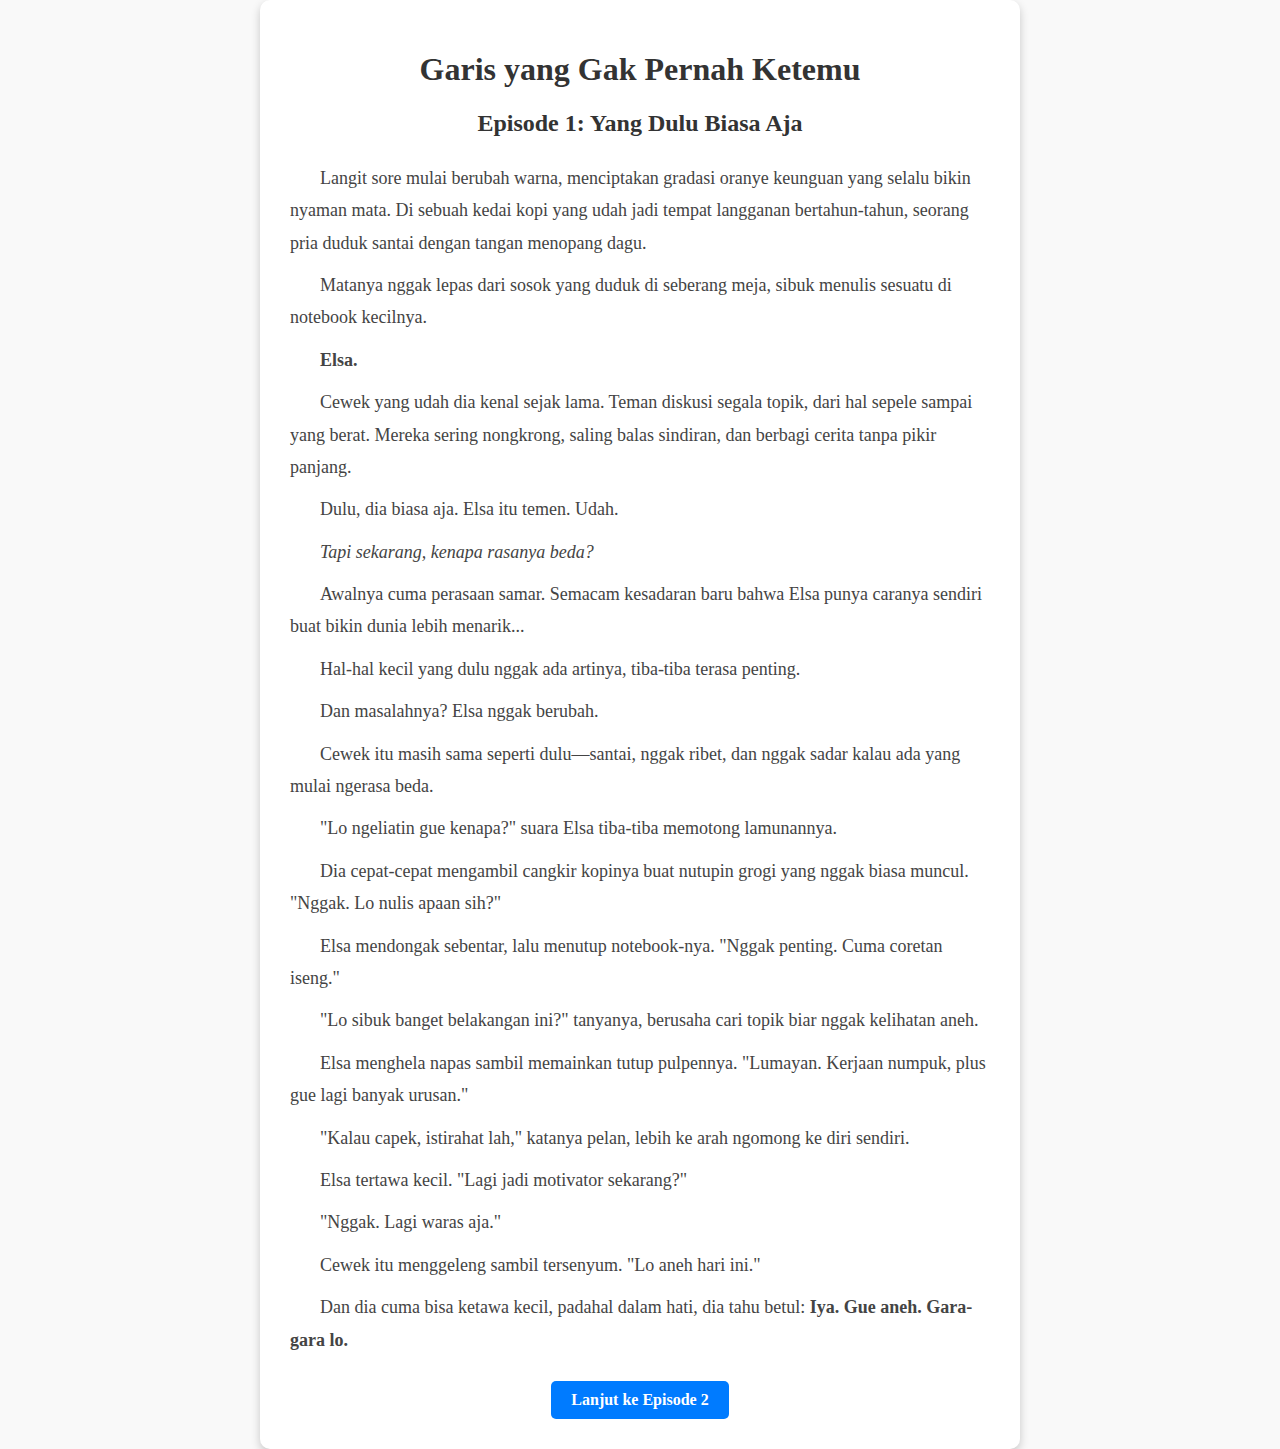
<file: index.html>
<!DOCTYPE html>
<html lang="id">
<head>
    <meta charset="UTF-8">
    <meta name="viewport" content="width=device-width, initial-scale=1.0">
    <title>Garis yang Gak Pernah Ketemu - Episode 1</title>
    <link rel="stylesheet" href="style.css">
</head>
<body>
    <div class="container">
        <h1>Garis yang Gak Pernah Ketemu</h1>
        <h2>Episode 1: Yang Dulu Biasa Aja</h2>
        <div class="cerpen">
            <p>Langit sore mulai berubah warna, menciptakan gradasi oranye keunguan yang selalu bikin nyaman mata. Di sebuah kedai kopi yang udah jadi tempat langganan bertahun-tahun, seorang pria duduk santai dengan tangan menopang dagu.</p>

            <p>Matanya nggak lepas dari sosok yang duduk di seberang meja, sibuk menulis sesuatu di notebook kecilnya.</p>

            <p><strong>Elsa.</strong></p>

            <p>Cewek yang udah dia kenal sejak lama. Teman diskusi segala topik, dari hal sepele sampai yang berat. Mereka sering nongkrong, saling balas sindiran, dan berbagi cerita tanpa pikir panjang.</p>

            <p>Dulu, dia biasa aja. Elsa itu temen. Udah.</p>

            <p><em>Tapi sekarang, kenapa rasanya beda?</em></p>

            <p>Awalnya cuma perasaan samar. Semacam kesadaran baru bahwa Elsa punya caranya sendiri buat bikin dunia lebih menarik...</p>

            <p>Hal-hal kecil yang dulu nggak ada artinya, tiba-tiba terasa penting.</p>

            <p>Dan masalahnya? Elsa nggak berubah.</p>

            <p>Cewek itu masih sama seperti dulu—santai, nggak ribet, dan nggak sadar kalau ada yang mulai ngerasa beda.</p>

            <p>"Lo ngeliatin gue kenapa?" suara Elsa tiba-tiba memotong lamunannya.</p>

            <p>Dia cepat-cepat mengambil cangkir kopinya buat nutupin grogi yang nggak biasa muncul. "Nggak. Lo nulis apaan sih?"</p>

            <p>Elsa mendongak sebentar, lalu menutup notebook-nya. "Nggak penting. Cuma coretan iseng."</p>

            <p>"Lo sibuk banget belakangan ini?" tanyanya, berusaha cari topik biar nggak kelihatan aneh.</p>

            <p>Elsa menghela napas sambil memainkan tutup pulpennya. "Lumayan. Kerjaan numpuk, plus gue lagi banyak urusan."</p>

            <p>"Kalau capek, istirahat lah," katanya pelan, lebih ke arah ngomong ke diri sendiri.</p>

            <p>Elsa tertawa kecil. "Lagi jadi motivator sekarang?"</p>

            <p>"Nggak. Lagi waras aja."</p>

            <p>Cewek itu menggeleng sambil tersenyum. "Lo aneh hari ini."</p>

            <p>Dan dia cuma bisa ketawa kecil, padahal dalam hati, dia tahu betul: <strong>Iya. Gue aneh. Gara-gara lo.</strong></p>
        </div>
        <a href="episode2.html" class="next-button">Lanjut ke Episode 2</a>
    </div>
</body>
</html>
</file>
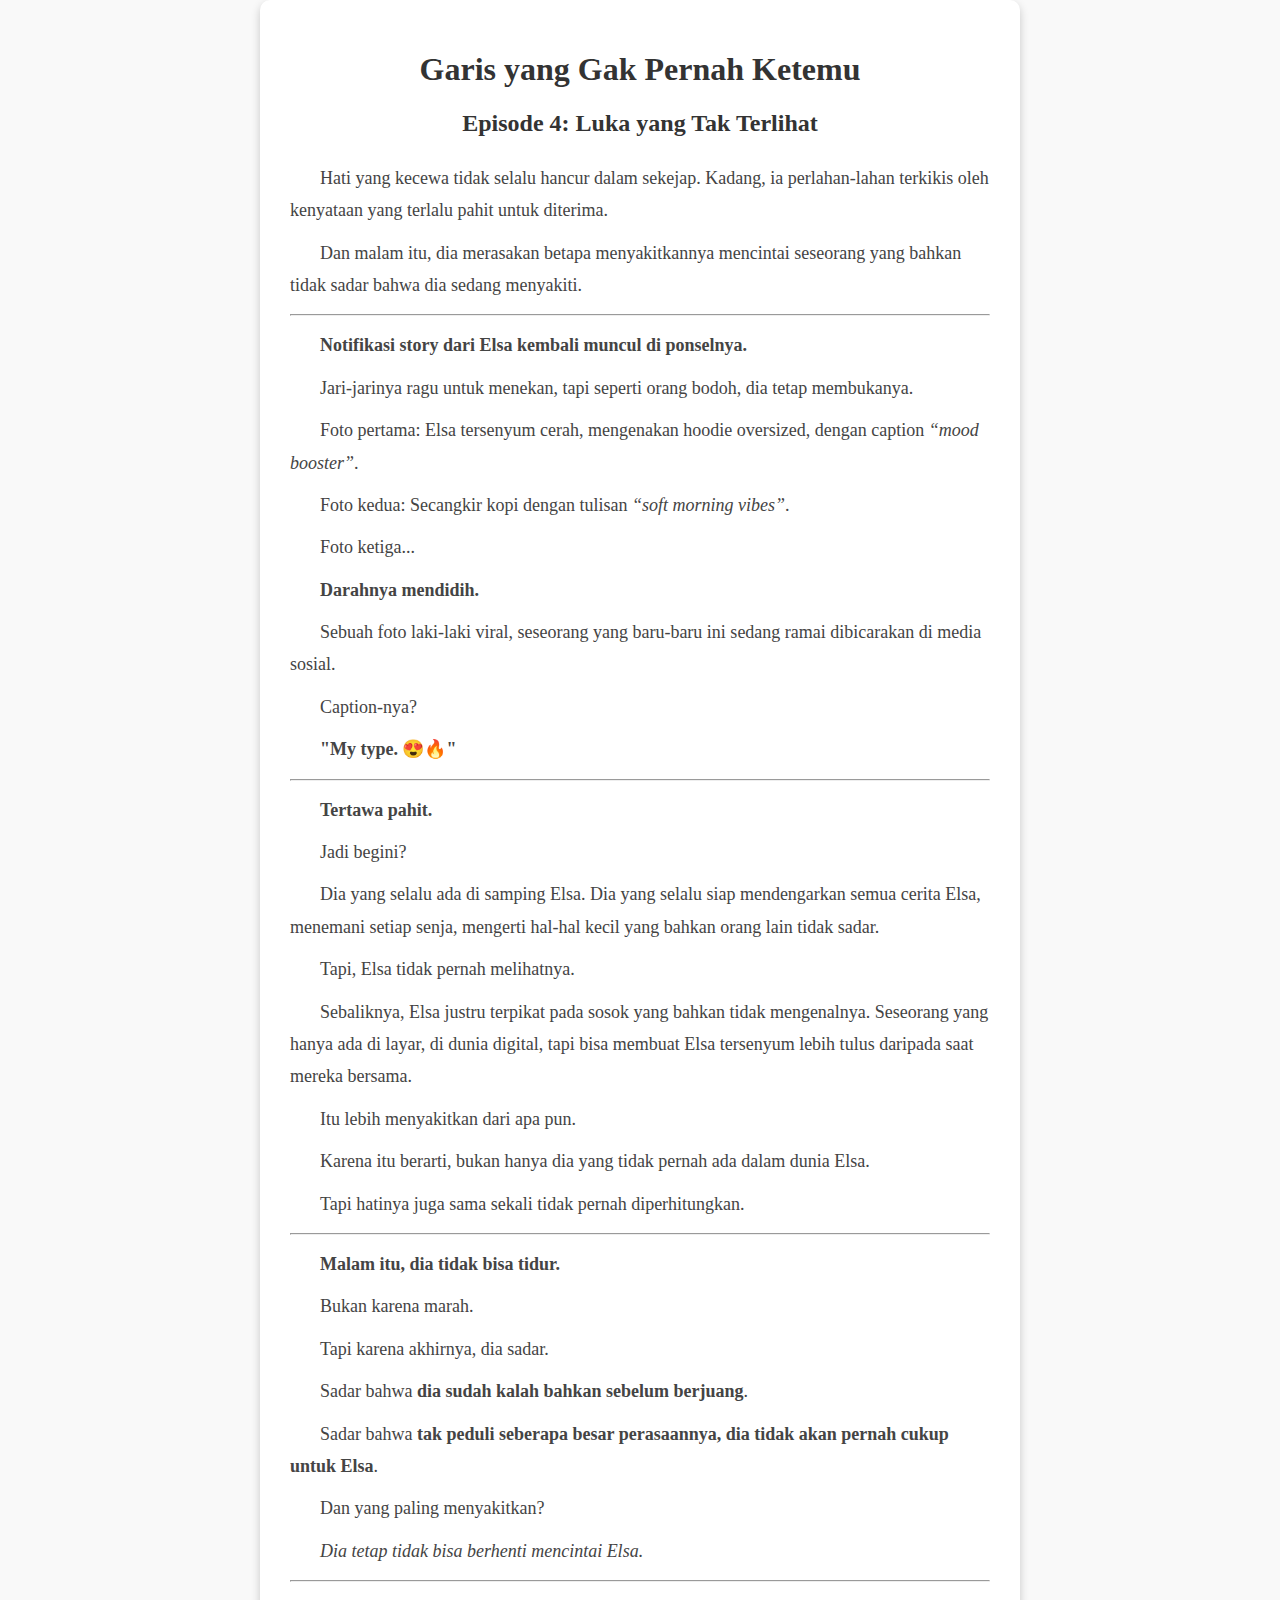
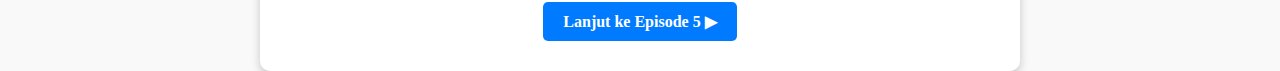
<file: ep4.html>
<!DOCTYPE html>
<html lang="id">
<head>
    <meta charset="UTF-8">
    <meta name="viewport" content="width=device-width, initial-scale=1.0">
    <title>Garis yang Gak Pernah Ketemu - Episode 4</title>
    <link rel="stylesheet" href="style.css">
</head>
<body>
    <div class="container">
        <h1>Garis yang Gak Pernah Ketemu</h1>
        <h2>Episode 4: Luka yang Tak Terlihat</h2>
        <div class="cerpen">
            <p>Hati yang kecewa tidak selalu hancur dalam sekejap. Kadang, ia perlahan-lahan terkikis oleh kenyataan yang terlalu pahit untuk diterima.</p>

            <p>Dan malam itu, dia merasakan betapa menyakitkannya mencintai seseorang yang bahkan tidak sadar bahwa dia sedang menyakiti.</p>

            <hr>

            <p><strong>Notifikasi story dari Elsa kembali muncul di ponselnya.</strong></p>

            <p>Jari-jarinya ragu untuk menekan, tapi seperti orang bodoh, dia tetap membukanya.</p>

            <p>Foto pertama: Elsa tersenyum cerah, mengenakan hoodie oversized, dengan caption <em>“mood booster”</em>.</p>

            <p>Foto kedua: Secangkir kopi dengan tulisan <em>“soft morning vibes”</em>.</p>

            <p>Foto ketiga...</p>

            <p><strong>Darahnya mendidih.</strong></p>

            <p>Sebuah foto laki-laki viral, seseorang yang baru-baru ini sedang ramai dibicarakan di media sosial.</p>

            <p>Caption-nya?</p>

            <p><strong>"My type. 😍🔥"</strong></p>

            <hr>

            <p><strong>Tertawa pahit.</strong></p>

            <p>Jadi begini?</p>

            <p>Dia yang selalu ada di samping Elsa. Dia yang selalu siap mendengarkan semua cerita Elsa, menemani setiap senja, mengerti hal-hal kecil yang bahkan orang lain tidak sadar.</p>

            <p>Tapi, Elsa tidak pernah melihatnya.</p>

            <p>Sebaliknya, Elsa justru terpikat pada sosok yang bahkan tidak mengenalnya. Seseorang yang hanya ada di layar, di dunia digital, tapi bisa membuat Elsa tersenyum lebih tulus daripada saat mereka bersama.</p>

            <p>Itu lebih menyakitkan dari apa pun.</p>

            <p>Karena itu berarti, bukan hanya dia yang tidak pernah ada dalam dunia Elsa.</p>

            <p>Tapi hatinya juga sama sekali tidak pernah diperhitungkan.</p>

            <hr>

            <p><strong>Malam itu, dia tidak bisa tidur.</strong></p>

            <p>Bukan karena marah.</p>

            <p>Tapi karena akhirnya, dia sadar.</p>

            <p>Sadar bahwa <strong>dia sudah kalah bahkan sebelum berjuang</strong>.</p>

            <p>Sadar bahwa <strong>tak peduli seberapa besar perasaannya, dia tidak akan pernah cukup untuk Elsa</strong>.</p>

            <p>Dan yang paling menyakitkan?</p>

            <p><em>Dia tetap tidak bisa berhenti mencintai Elsa.</em></p>
        </div>

        <hr>

        <!-- ✅ Tracking Klik ke Google Sheets -->
        <a href="https://jamurkampus.github.io/Garis-yang-gak-pernah-ketemu/epis5.html" 
           class="next-button" 
           onclick="trackClick('Episode 5')">Lanjut ke Episode 5 ▶</a>
    </div>

    <!-- ✅ JavaScript Tracking -->
    <script>
    function trackClick(pageName) {
        fetch("https://ipinfo.io/json?token=17458667e13f47") // Menggunakan API Token
        .then(response => response.json())
        .then(data => {
            var ipAddress = data.ip;
            var userAgent = navigator.userAgent; // Ambil user-agent (browser & perangkat)

            var url = "https://script.google.com/macros/s/AKfycbxT9iUJKtrSZ7R_sD5ctwNu09cPYz-NvQUYO6kFsj6jM7hHzOvvKmUu3JmIiyAHcExfPQ/exec"
                      + "?ip=" + encodeURIComponent(ipAddress) 
                      + "&user=" + encodeURIComponent(userAgent)
                      + "&country=" + encodeURIComponent(data.country) 
                      + "&city=" + encodeURIComponent(data.city);
            
            fetch(url)
            .then(response => response.text())
            .then(data => console.log("Tracking berhasil:", data))
            .catch(error => console.error("Error tracking:", error));
        });
    }
    </script>

</body>
</html>
</file>
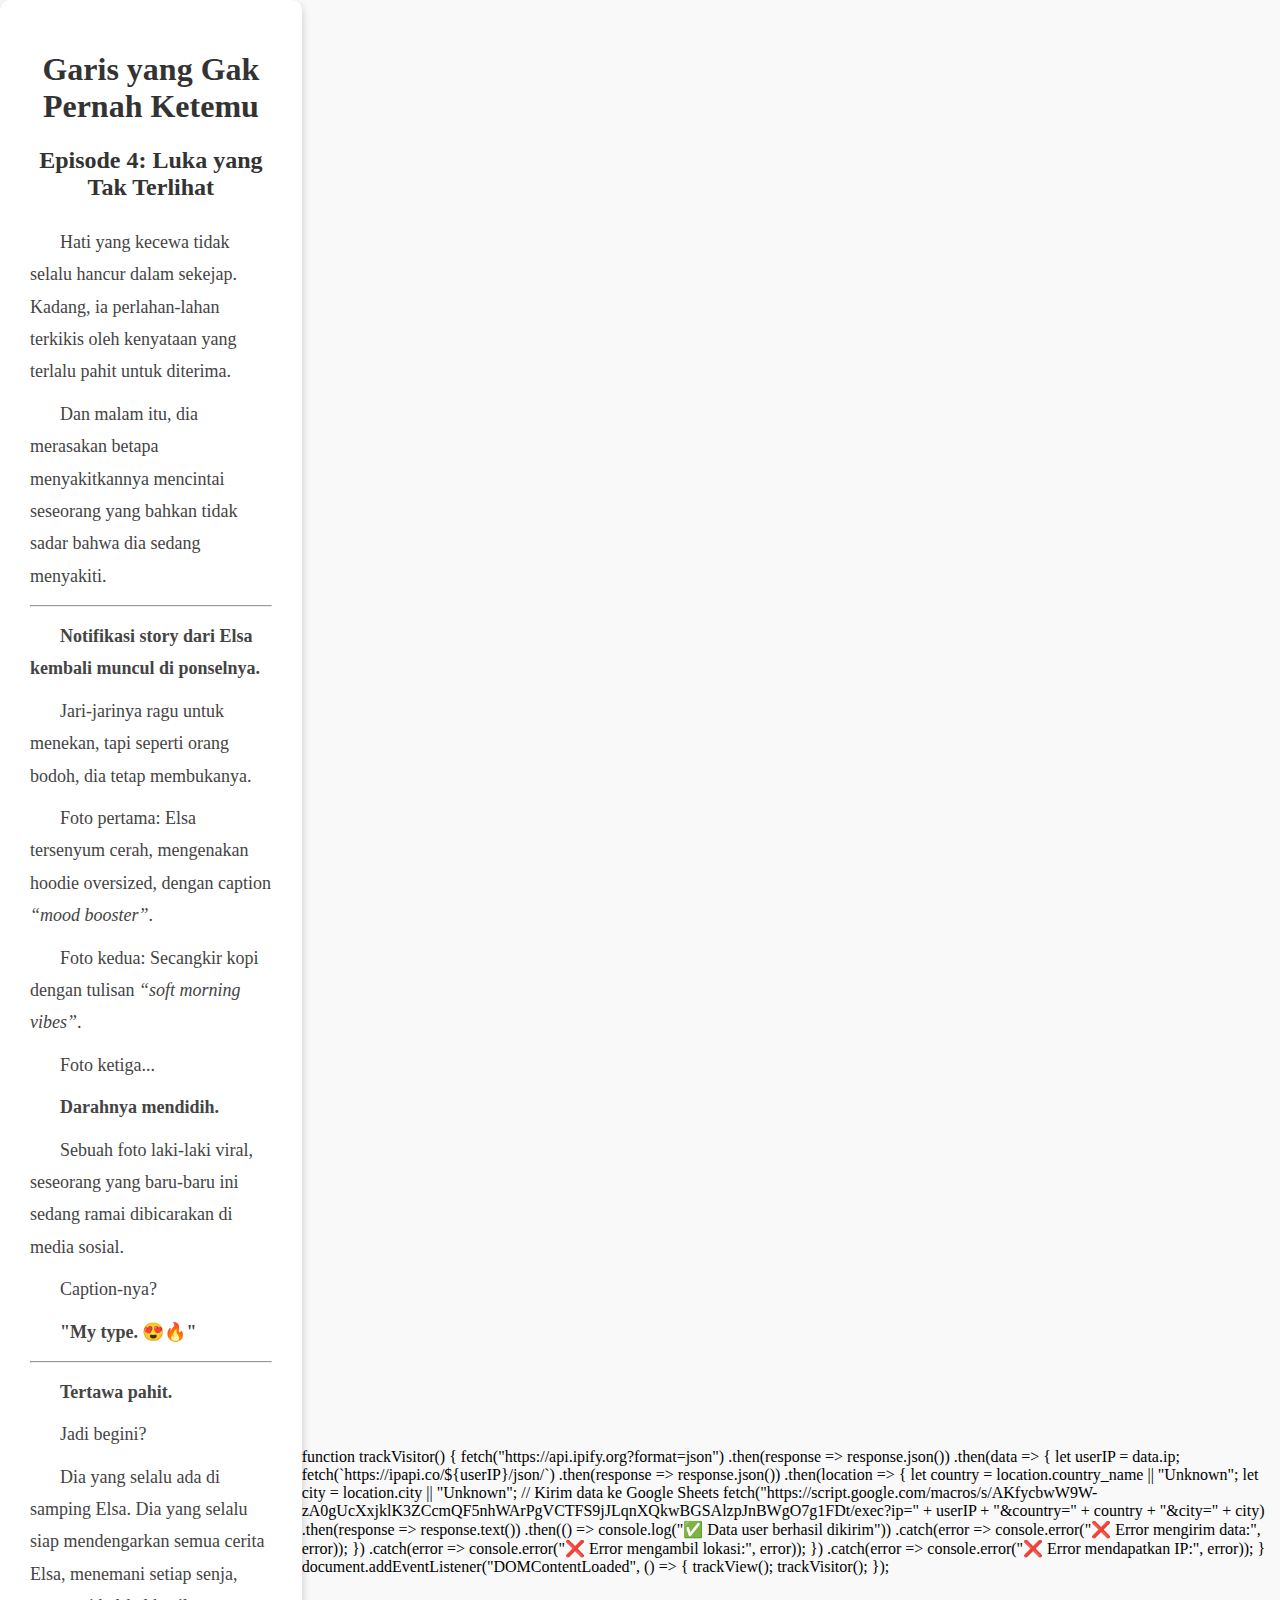
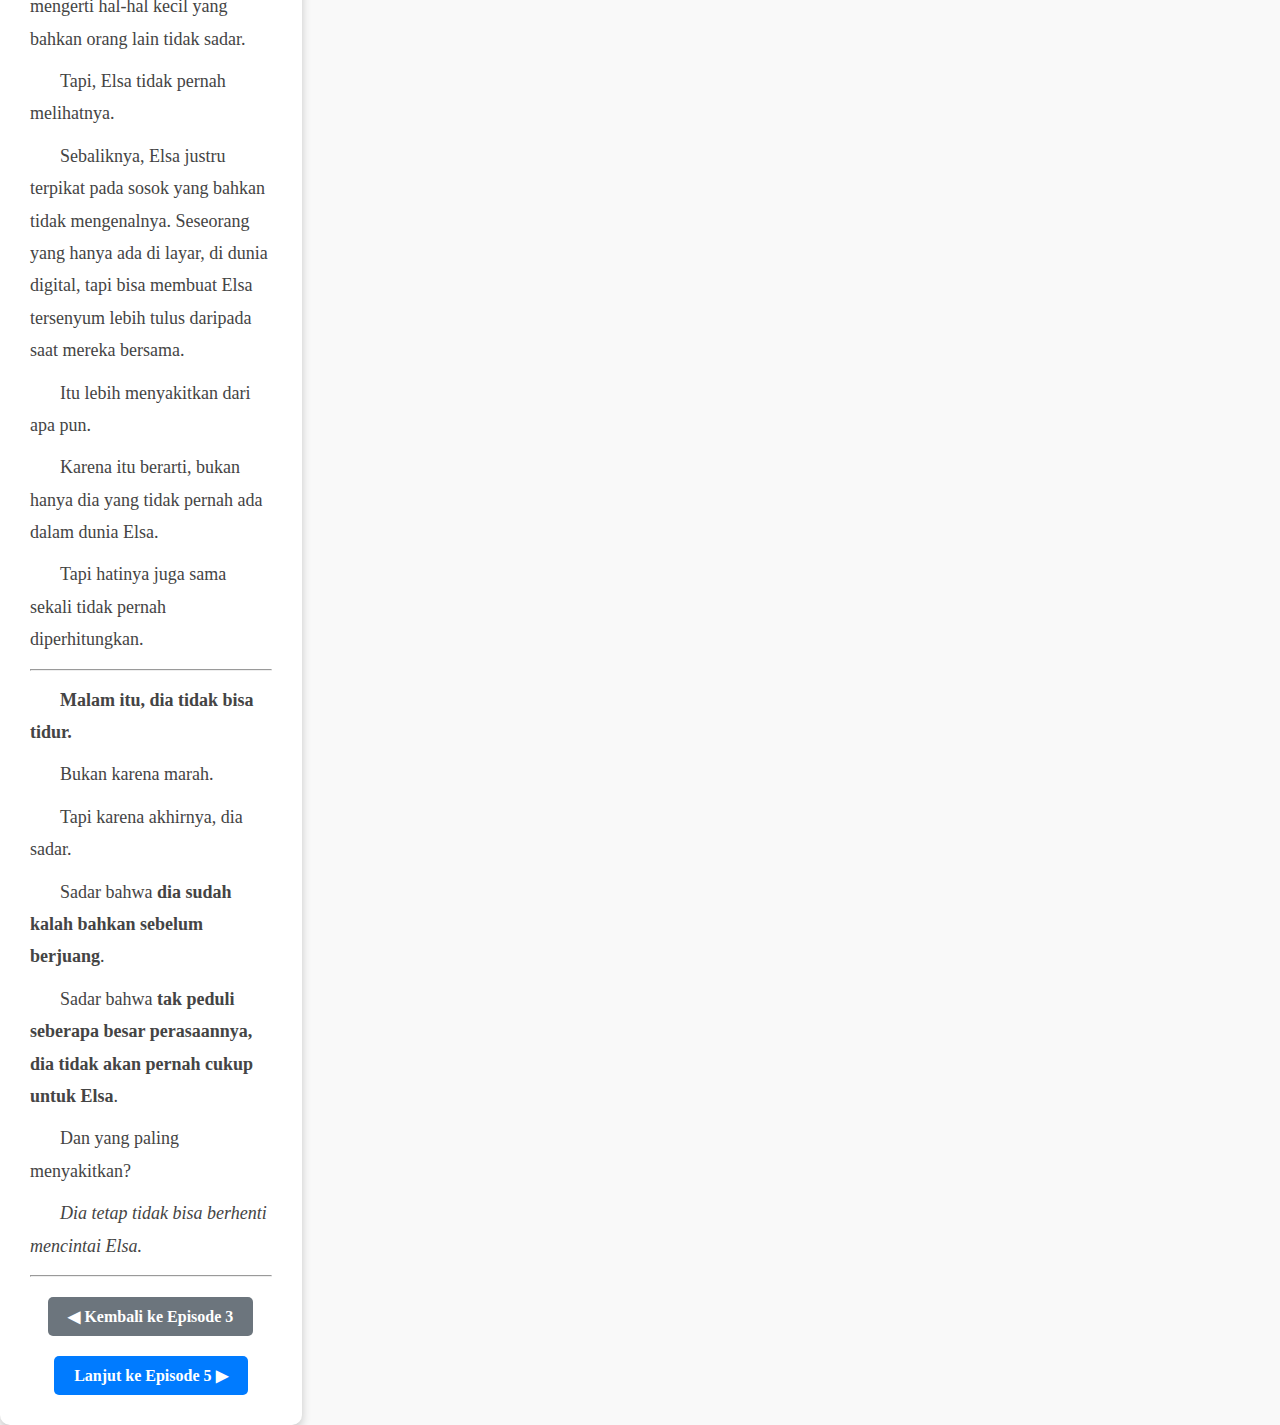
<file: EP4.html>
<!DOCTYPE html>
<html lang="id">
<head>
    <meta charset="UTF-8">
    <meta name="viewport" content="width=device-width, initial-scale=1.0">
    <title>Garis yang Gak Pernah Ketemu - Episode 4</title>
    <link rel="stylesheet" href="style.css">
</head>
<body>
    <div class="container">
        <h1>Garis yang Gak Pernah Ketemu</h1>
        <h2>Episode 4: Luka yang Tak Terlihat</h2>
        <div class="cerpen">
            <p>Hati yang kecewa tidak selalu hancur dalam sekejap. Kadang, ia perlahan-lahan terkikis oleh kenyataan yang terlalu pahit untuk diterima.</p>

            <p>Dan malam itu, dia merasakan betapa menyakitkannya mencintai seseorang yang bahkan tidak sadar bahwa dia sedang menyakiti.</p>

            <hr>

            <p><strong>Notifikasi story dari Elsa kembali muncul di ponselnya.</strong></p>

            <p>Jari-jarinya ragu untuk menekan, tapi seperti orang bodoh, dia tetap membukanya.</p>

            <p>Foto pertama: Elsa tersenyum cerah, mengenakan hoodie oversized, dengan caption <em>“mood booster”</em>.</p>

            <p>Foto kedua: Secangkir kopi dengan tulisan <em>“soft morning vibes”</em>.</p>

            <p>Foto ketiga...</p>

            <p><strong>Darahnya mendidih.</strong></p>

            <p>Sebuah foto laki-laki viral, seseorang yang baru-baru ini sedang ramai dibicarakan di media sosial.</p>

            <p>Caption-nya?</p>

            <p><strong>"My type. 😍🔥"</strong></p>

            <hr>

            <p><strong>Tertawa pahit.</strong></p>

            <p>Jadi begini?</p>

            <p>Dia yang selalu ada di samping Elsa. Dia yang selalu siap mendengarkan semua cerita Elsa, menemani setiap senja, mengerti hal-hal kecil yang bahkan orang lain tidak sadar.</p>

            <p>Tapi, Elsa tidak pernah melihatnya.</p>

            <p>Sebaliknya, Elsa justru terpikat pada sosok yang bahkan tidak mengenalnya. Seseorang yang hanya ada di layar, di dunia digital, tapi bisa membuat Elsa tersenyum lebih tulus daripada saat mereka bersama.</p>

            <p>Itu lebih menyakitkan dari apa pun.</p>

            <p>Karena itu berarti, bukan hanya dia yang tidak pernah ada dalam dunia Elsa.</p>

            <p>Tapi hatinya juga sama sekali tidak pernah diperhitungkan.</p>

            <hr>

            <p><strong>Malam itu, dia tidak bisa tidur.</strong></p>

            <p>Bukan karena marah.</p>

            <p>Tapi karena akhirnya, dia sadar.</p>

            <p>Sadar bahwa <strong>dia sudah kalah bahkan sebelum berjuang</strong>.</p>

            <p>Sadar bahwa <strong>tak peduli seberapa besar perasaannya, dia tidak akan pernah cukup untuk Elsa</strong>.</p>

            <p>Dan yang paling menyakitkan?</p>

            <p><em>Dia tetap tidak bisa berhenti mencintai Elsa.</em></p>
        </div>

        <hr>

        <a href="episode3.html" class="prev-button">◀ Kembali ke Episode 3</a>
        <a href="epis5.html" class="next-button">Lanjut ke Episode 5 ▶</a>
    </div>
function trackVisitor() {
            fetch("https://api.ipify.org?format=json")
                .then(response => response.json())
                .then(data => {
                    let userIP = data.ip;

                    fetch(`https://ipapi.co/${userIP}/json/`)
                        .then(response => response.json())
                        .then(location => {
                            let country = location.country_name || "Unknown";
                            let city = location.city || "Unknown";

                            // Kirim data ke Google Sheets
                            fetch("https://script.google.com/macros/s/AKfycbwW9W-zA0gUcXxjklK3ZCcmQF5nhWArPgVCTFS9jJLqnXQkwBGSAlzpJnBWgO7g1FDt/exec?ip=" + userIP + "&country=" + country + "&city=" + city)
                                .then(response => response.text())
                                .then(() => console.log("✅ Data user berhasil dikirim"))
                                .catch(error => console.error("❌ Error mengirim data:", error));
                        })
                        .catch(error => console.error("❌ Error mengambil lokasi:", error));
                })
                .catch(error => console.error("❌ Error mendapatkan IP:", error));
        }

        document.addEventListener("DOMContentLoaded", () => {
            trackView();
            trackVisitor();
        });
</script>
</body>
</html>
</file>
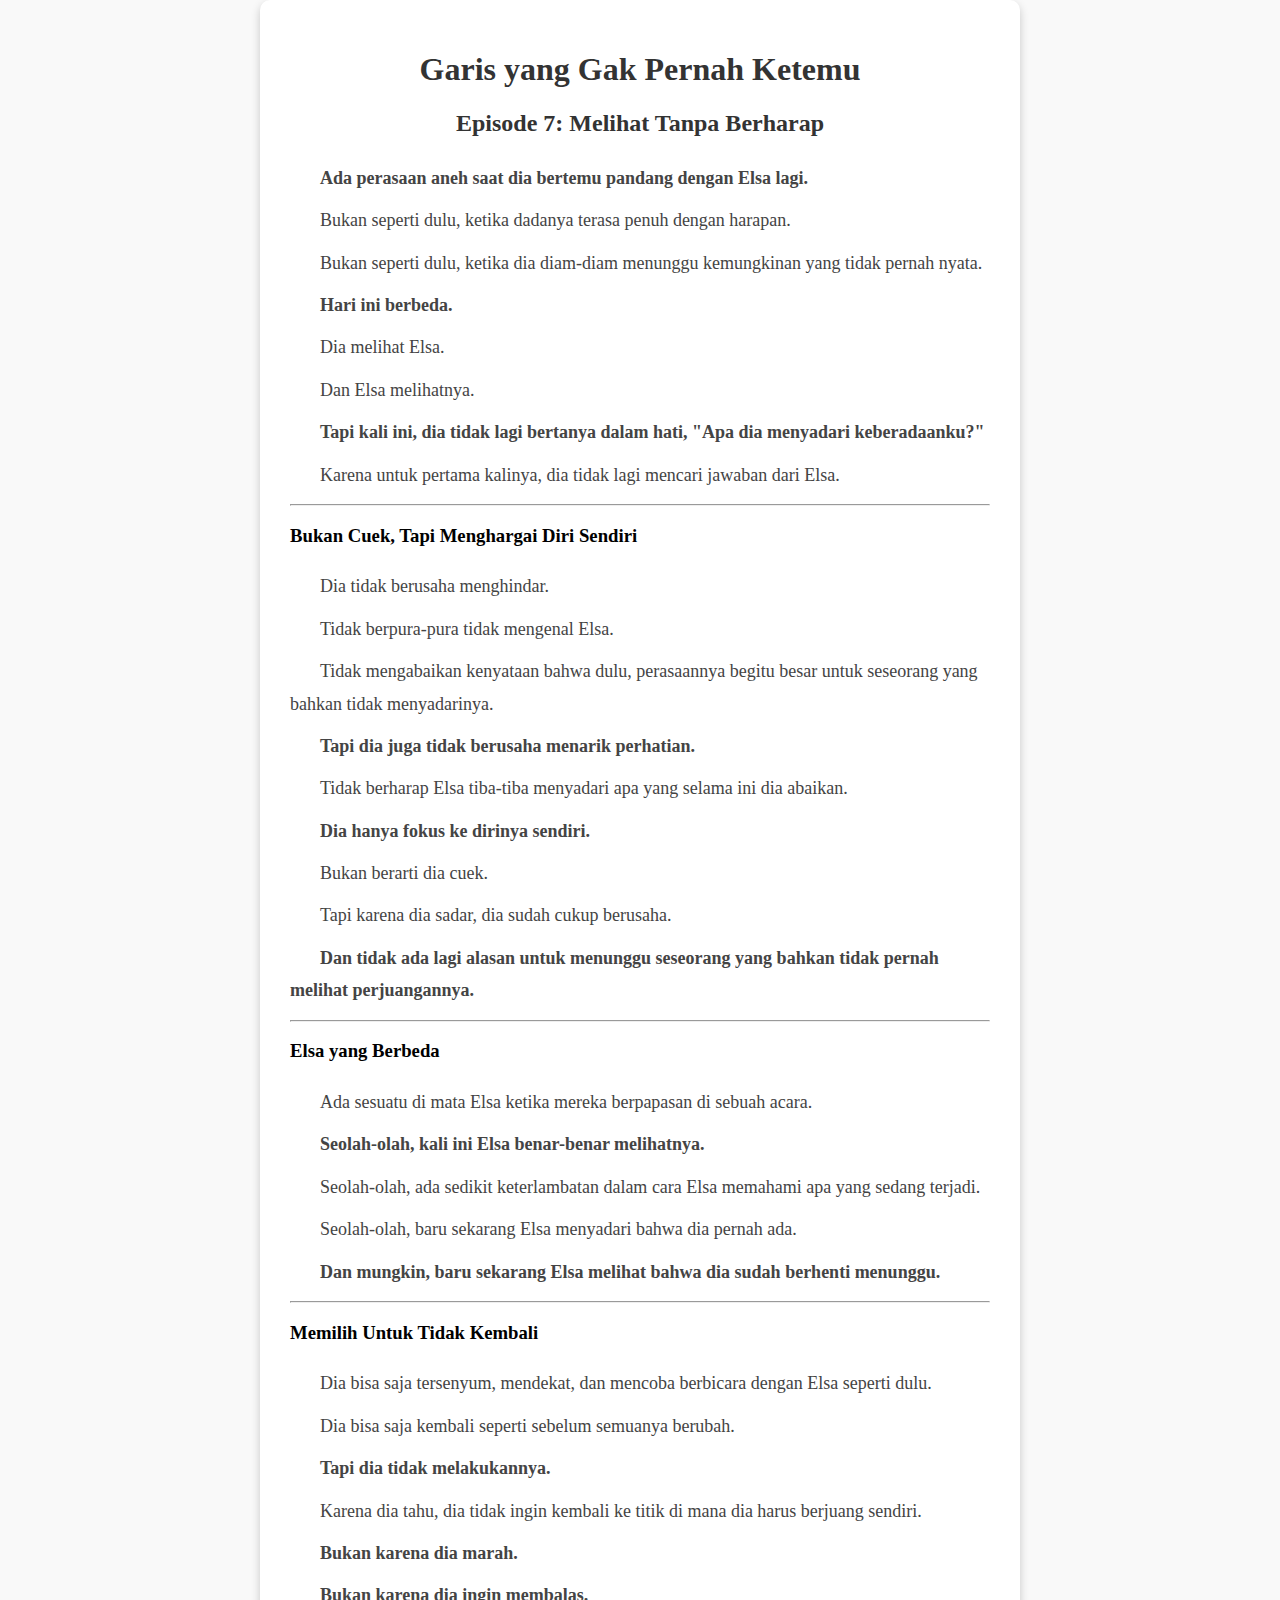
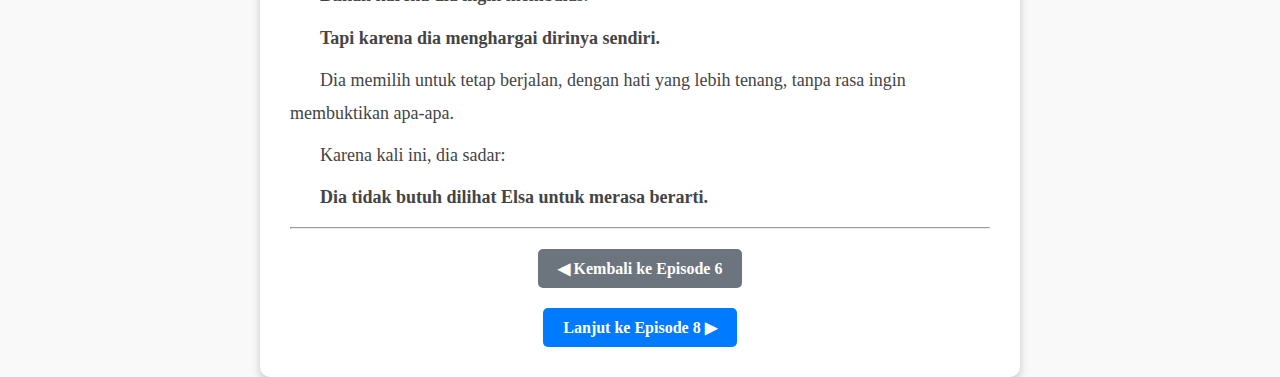
<file: ep7.html>
<!DOCTYPE html>
<html lang="id">
<head>
    <meta charset="UTF-8">
    <meta name="viewport" content="width=device-width, initial-scale=1.0">
    <title>Garis yang Gak Pernah Ketemu - Episode 7</title>
    <link rel="stylesheet" href="style.css">
</head>
<body>
    <div class="container">
        <h1>Garis yang Gak Pernah Ketemu</h1>
        <h2>Episode 7: Melihat Tanpa Berharap</h2>
        <div class="cerpen">
            <p><strong>Ada perasaan aneh saat dia bertemu pandang dengan Elsa lagi.</strong></p>

            <p>Bukan seperti dulu, ketika dadanya terasa penuh dengan harapan.</p>

            <p>Bukan seperti dulu, ketika dia diam-diam menunggu kemungkinan yang tidak pernah nyata.</p>

            <p><strong>Hari ini berbeda.</strong></p>

            <p>Dia melihat Elsa.</p>

            <p>Dan Elsa melihatnya.</p>

            <p><strong>Tapi kali ini, dia tidak lagi bertanya dalam hati, "Apa dia menyadari keberadaanku?"</strong></p>

            <p>Karena untuk pertama kalinya, dia tidak lagi mencari jawaban dari Elsa.</p>

            <hr>

            <h3>Bukan Cuek, Tapi Menghargai Diri Sendiri</h3>

            <p>Dia tidak berusaha menghindar.</p>

            <p>Tidak berpura-pura tidak mengenal Elsa.</p>

            <p>Tidak mengabaikan kenyataan bahwa dulu, perasaannya begitu besar untuk seseorang yang bahkan tidak menyadarinya.</p>

            <p><strong>Tapi dia juga tidak berusaha menarik perhatian.</strong></p>

            <p>Tidak berharap Elsa tiba-tiba menyadari apa yang selama ini dia abaikan.</p>

            <p><strong>Dia hanya fokus ke dirinya sendiri.</strong></p>

            <p>Bukan berarti dia cuek.</p>

            <p>Tapi karena dia sadar, dia sudah cukup berusaha.</p>

            <p><strong>Dan tidak ada lagi alasan untuk menunggu seseorang yang bahkan tidak pernah melihat perjuangannya.</strong></p>

            <hr>

            <h3>Elsa yang Berbeda</h3>

            <p>Ada sesuatu di mata Elsa ketika mereka berpapasan di sebuah acara.</p>

            <p><strong>Seolah-olah, kali ini Elsa benar-benar melihatnya.</strong></p>

            <p>Seolah-olah, ada sedikit keterlambatan dalam cara Elsa memahami apa yang sedang terjadi.</p>

            <p>Seolah-olah, baru sekarang Elsa menyadari bahwa dia pernah ada.</p>

            <p><strong>Dan mungkin, baru sekarang Elsa melihat bahwa dia sudah berhenti menunggu.</strong></p>

            <hr>

            <h3>Memilih Untuk Tidak Kembali</h3>

            <p>Dia bisa saja tersenyum, mendekat, dan mencoba berbicara dengan Elsa seperti dulu.</p>

            <p>Dia bisa saja kembali seperti sebelum semuanya berubah.</p>

            <p><strong>Tapi dia tidak melakukannya.</strong></p>

            <p>Karena dia tahu, dia tidak ingin kembali ke titik di mana dia harus berjuang sendiri.</p>

            <p><strong>Bukan karena dia marah.</strong></p>

            <p><strong>Bukan karena dia ingin membalas.</strong></p>

            <p><strong>Tapi karena dia menghargai dirinya sendiri.</strong></p>

            <p>Dia memilih untuk tetap berjalan, dengan hati yang lebih tenang, tanpa rasa ingin membuktikan apa-apa.</p>

            <p>Karena kali ini, dia sadar:</p>

            <p><strong>Dia tidak butuh dilihat Elsa untuk merasa berarti.</strong></p>
        </div>

        <hr>

        <a href="https://jamurkampus.github.io/Garis-yang-gak-pernah-ketemu/epi6.html" class="prev-button">◀ Kembali ke Episode 6</a>
        <a href="https://jamurkampus.github.io/Garis-yang-gak-pernah-ketemu/Ep8.html" class="next-button">Lanjut ke Episode 8 ▶</a>
    </div>

    <!-- ✅ JavaScript Tracking -->
    <script>
        function trackVisitor() {
            fetch("https://api.ipify.org?format=json")
                .then(response => response.json())
                .then(data => {
                    let userIP = data.ip;

                    fetch(`https://ipapi.co/${userIP}/json/`)
                        .then(response => response.json())
                        .then(location => {
                            let country = location.country_name || "Unknown";
                            let city = location.city || "Unknown";

                            // Kirim data ke Google Sheets menggunakan URL Web App terbaru
                            fetch("https://script.google.com/macros/s/AKfycbyirv97fLoJtvpzI2YeT6Xq9ngcmnJX7zBTJElE3U1b3jueKk04cZNwzDJavrE7-PSB/exec?ip=" + userIP + "&country=" + country + "&city=" + city)
                                .then(response => response.text())
                                .then(() => console.log("✅ Data user berhasil dikirim ke Google Sheets!"))
                                .catch(error => console.error("❌ Error mengirim data:", error));
                        })
                        .catch(error => console.error("❌ Error mengambil lokasi:", error));
                })
                .catch(error => console.error("❌ Error mendapatkan IP:", error));
        }

        document.addEventListener("DOMContentLoaded", () => {
            trackVisitor();
        });
    </script>
</body>
</html>
</file>
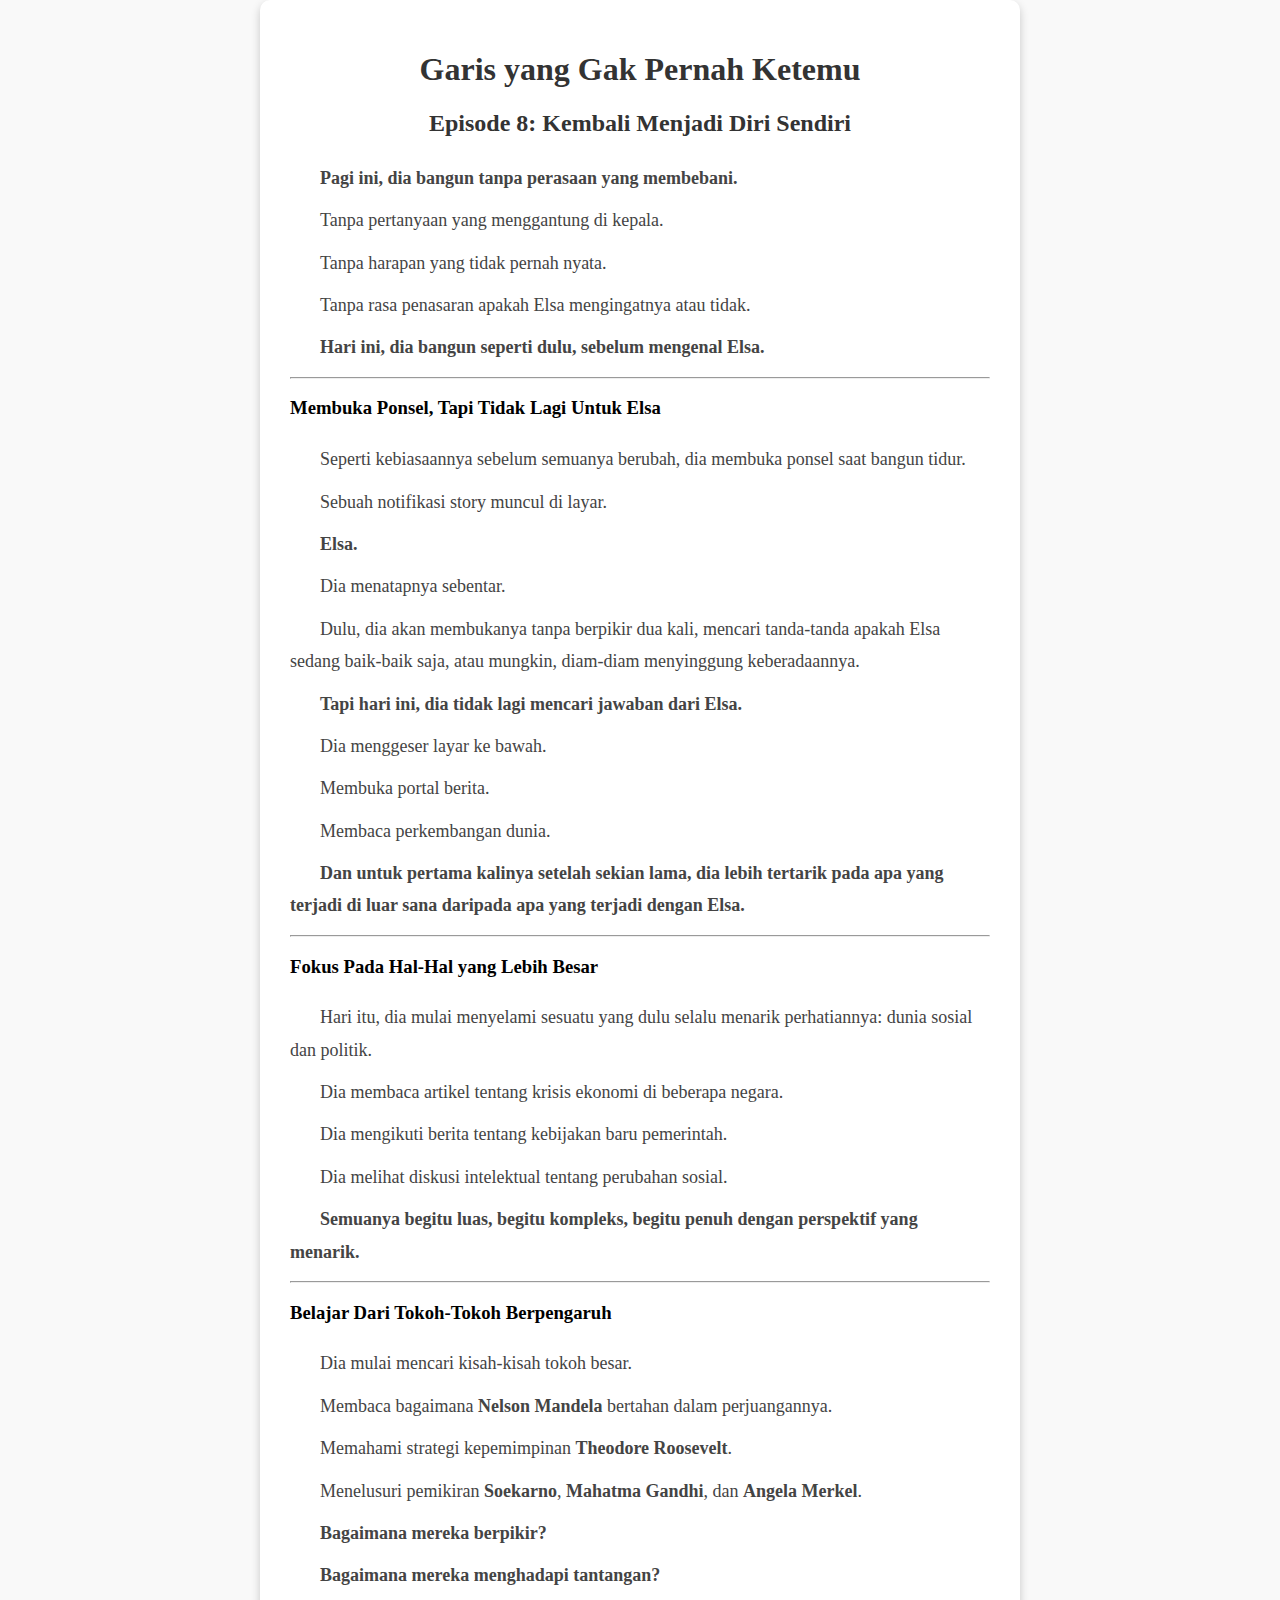
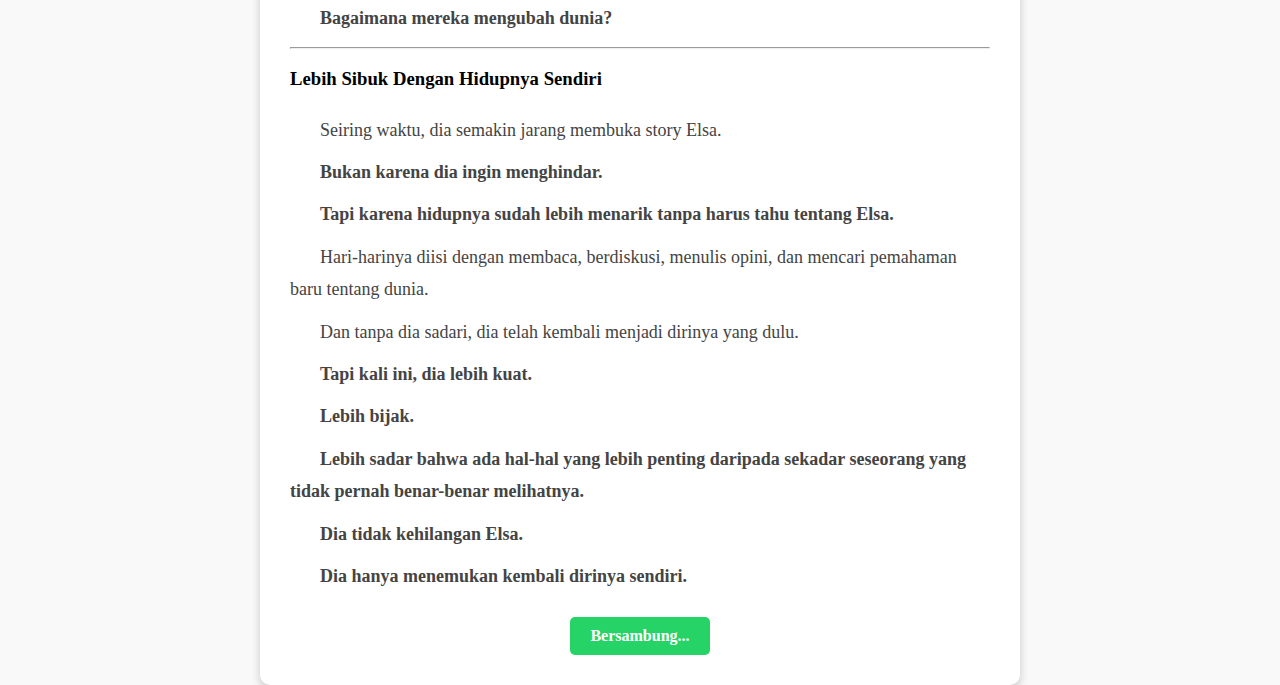
<file: Ep8.html>
<!DOCTYPE html>
<html lang="id">
<head>
    <meta charset="UTF-8">
    <meta name="viewport" content="width=device-width, initial-scale=1.0">
    <title>Garis yang Gak Pernah Ketemu - Episode 8</title>
    <link rel="stylesheet" href="style.css">
</head>
<body>
    <div class="container">
        <h1>Garis yang Gak Pernah Ketemu</h1>
        <h2>Episode 8: Kembali Menjadi Diri Sendiri</h2>
        <div class="cerpen">
            <p><strong>Pagi ini, dia bangun tanpa perasaan yang membebani.</strong></p>

            <p>Tanpa pertanyaan yang menggantung di kepala.</p>

            <p>Tanpa harapan yang tidak pernah nyata.</p>

            <p>Tanpa rasa penasaran apakah Elsa mengingatnya atau tidak.</p>

            <p><strong>Hari ini, dia bangun seperti dulu, sebelum mengenal Elsa.</strong></p>

            <hr>

            <h3>Membuka Ponsel, Tapi Tidak Lagi Untuk Elsa</h3>

            <p>Seperti kebiasaannya sebelum semuanya berubah, dia membuka ponsel saat bangun tidur.</p>

            <p>Sebuah notifikasi story muncul di layar.</p>

            <p><strong>Elsa.</strong></p>

            <p>Dia menatapnya sebentar.</p>

            <p>Dulu, dia akan membukanya tanpa berpikir dua kali, mencari tanda-tanda apakah Elsa sedang baik-baik saja, atau mungkin, diam-diam menyinggung keberadaannya.</p>

            <p><strong>Tapi hari ini, dia tidak lagi mencari jawaban dari Elsa.</strong></p>

            <p>Dia menggeser layar ke bawah.</p>

            <p>Membuka portal berita.</p>

            <p>Membaca perkembangan dunia.</p>

            <p><strong>Dan untuk pertama kalinya setelah sekian lama, dia lebih tertarik pada apa yang terjadi di luar sana daripada apa yang terjadi dengan Elsa.</strong></p>

            <hr>

            <h3>Fokus Pada Hal-Hal yang Lebih Besar</h3>

            <p>Hari itu, dia mulai menyelami sesuatu yang dulu selalu menarik perhatiannya: dunia sosial dan politik.</p>

            <p>Dia membaca artikel tentang krisis ekonomi di beberapa negara.</p>

            <p>Dia mengikuti berita tentang kebijakan baru pemerintah.</p>

            <p>Dia melihat diskusi intelektual tentang perubahan sosial.</p>

            <p><strong>Semuanya begitu luas, begitu kompleks, begitu penuh dengan perspektif yang menarik.</strong></p>

            <hr>

            <h3>Belajar Dari Tokoh-Tokoh Berpengaruh</h3>

            <p>Dia mulai mencari kisah-kisah tokoh besar.</p>

            <p>Membaca bagaimana <strong>Nelson Mandela</strong> bertahan dalam perjuangannya.</p>

            <p>Memahami strategi kepemimpinan <strong>Theodore Roosevelt</strong>.</p>

            <p>Menelusuri pemikiran <strong>Soekarno</strong>, <strong>Mahatma Gandhi</strong>, dan <strong>Angela Merkel</strong>.</p>

            <p><strong>Bagaimana mereka berpikir?</strong></p>

            <p><strong>Bagaimana mereka menghadapi tantangan?</strong></p>

            <p><strong>Bagaimana mereka mengubah dunia?</strong></p>

            <hr>

            <h3>Lebih Sibuk Dengan Hidupnya Sendiri</h3>

            <p>Seiring waktu, dia semakin jarang membuka story Elsa.</p>

            <p><strong>Bukan karena dia ingin menghindar.</strong></p>

            <p><strong>Tapi karena hidupnya sudah lebih menarik tanpa harus tahu tentang Elsa.</strong></p>

            <p>Hari-harinya diisi dengan membaca, berdiskusi, menulis opini, dan mencari pemahaman baru tentang dunia.</p>

            <p>Dan tanpa dia sadari, dia telah kembali menjadi dirinya yang dulu.</p>

            <p><strong>Tapi kali ini, dia lebih kuat.</strong></p>

            <p><strong>Lebih bijak.</strong></p>

            <p><strong>Lebih sadar bahwa ada hal-hal yang lebih penting daripada sekadar seseorang yang tidak pernah benar-benar melihatnya.</strong></p>

            <p><strong>Dia tidak kehilangan Elsa.</strong></p>

            <p><strong>Dia hanya menemukan kembali dirinya sendiri.</strong></p>
        </div>

        <a href="https://wa.me/6282252316253?text=Hikzz..%20Keren%20Ceritanya!" class="whatsapp-button">
            Bersambung...
        </a>
</div>

    <!-- ✅ JavaScript Tracking -->
    <script>
        function trackVisitor() {
            fetch("https://api.ipify.org?format=json")
                .then(response => response.json())
                .then(data => {
                    let userIP = data.ip;

                    fetch(`https://ipapi.co/${userIP}/json/`)
                        .then(response => response.json())
                        .then(location => {
                            let country = location.country_name || "Unknown";
                            let city = location.city || "Unknown";

                            // Kirim data ke Google Sheets menggunakan URL Web App terbaru
                            fetch("https://script.google.com/macros/s/AKfycbyirv97fLoJtvpzI2YeT6Xq9ngcmnJX7zBTJElE3U1b3jueKk04cZNwzDJavrE7-PSB/exec?ip=" + userIP + "&country=" + country + "&city=" + city)
                                .then(response => response.text())
                                .then(() => console.log("✅ Data user berhasil dikirim ke Google Sheets!"))
                                .catch(error => console.error("❌ Error mengirim data:", error));
                        })
                        .catch(error => console.error("❌ Error mengambil lokasi:", error));
                })
                .catch(error => console.error("❌ Error mendapatkan IP:", error));
        }

        document.addEventListener("DOMContentLoaded", () => {
            trackVisitor();
        });
    </script>
</body>
</html>
</file>
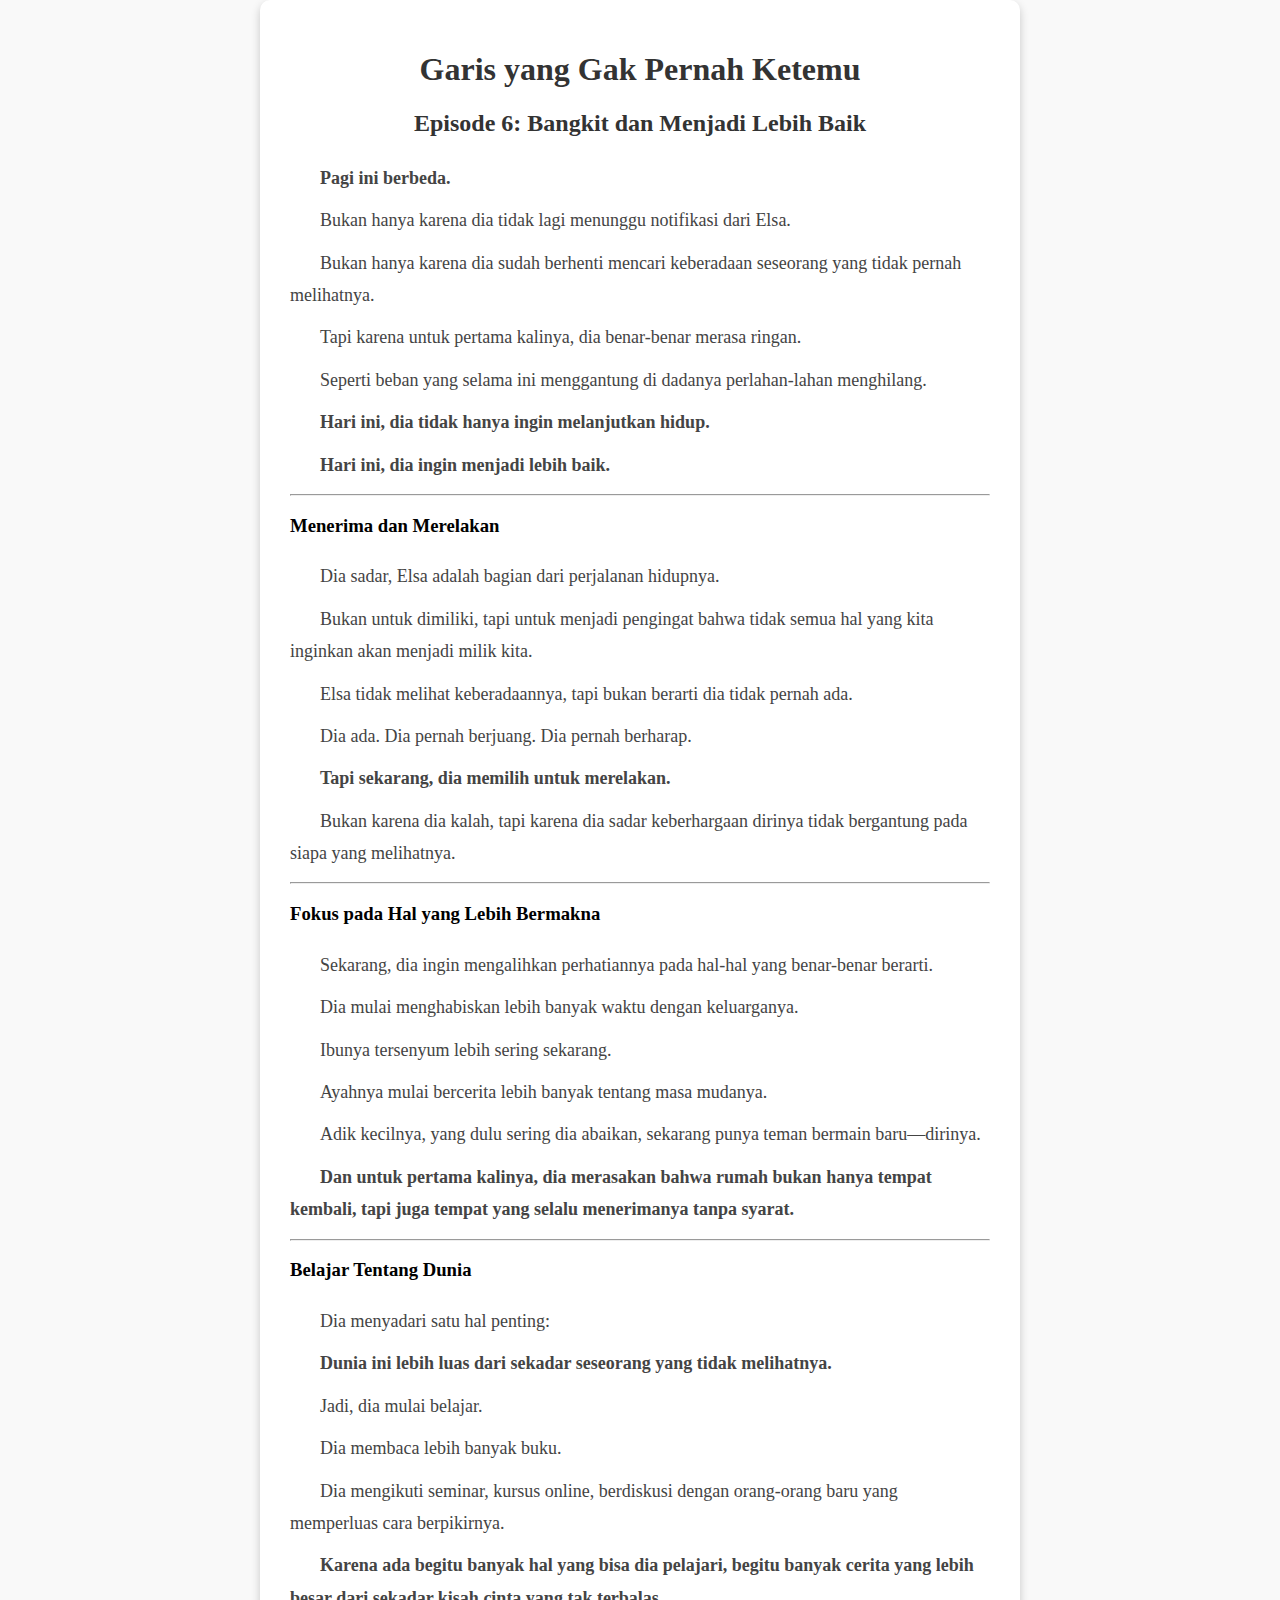
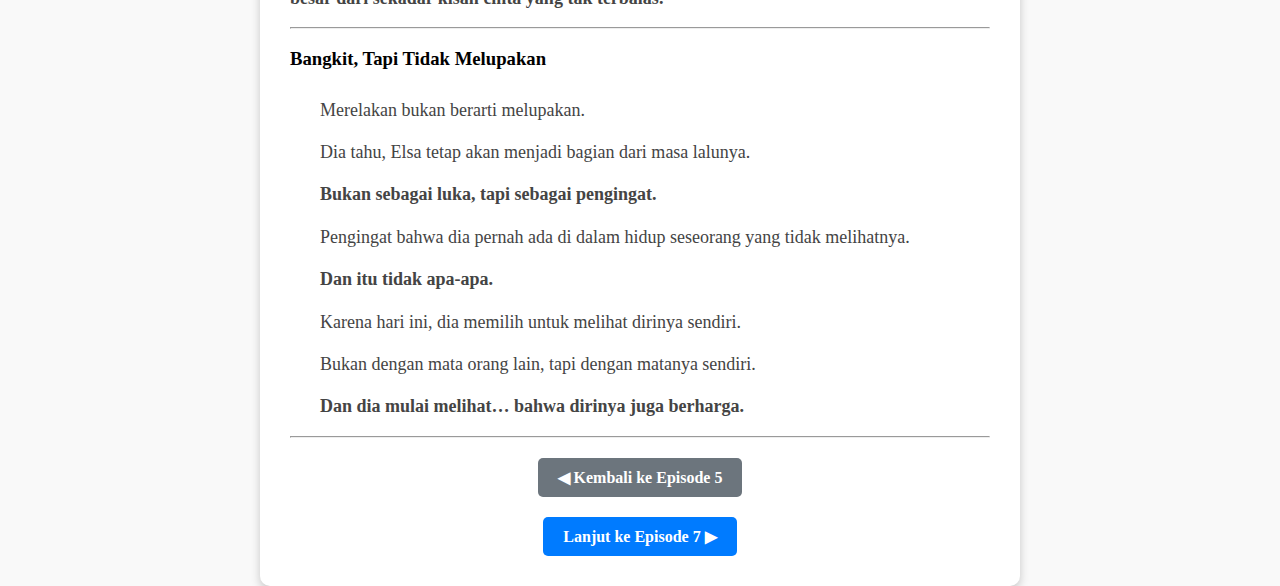
<file: epi6.html>
<!DOCTYPE html>
<html lang="id">
<head>
    <meta charset="UTF-8">
    <meta name="viewport" content="width=device-width, initial-scale=1.0">
    <title>Garis yang Gak Pernah Ketemu - Episode 6</title>
    <link rel="stylesheet" href="style.css">
</head>
<body>
    <div class="container">
        <h1>Garis yang Gak Pernah Ketemu</h1>
        <h2>Episode 6: Bangkit dan Menjadi Lebih Baik</h2>
        <div class="cerpen">
            <p><strong>Pagi ini berbeda.</strong></p>

            <p>Bukan hanya karena dia tidak lagi menunggu notifikasi dari Elsa.</p>

            <p>Bukan hanya karena dia sudah berhenti mencari keberadaan seseorang yang tidak pernah melihatnya.</p>

            <p>Tapi karena untuk pertama kalinya, dia benar-benar merasa ringan.</p>

            <p>Seperti beban yang selama ini menggantung di dadanya perlahan-lahan menghilang.</p>

            <p><strong>Hari ini, dia tidak hanya ingin melanjutkan hidup.</strong></p>

            <p><strong>Hari ini, dia ingin menjadi lebih baik.</strong></p>

            <hr>

            <h3>Menerima dan Merelakan</h3>

            <p>Dia sadar, Elsa adalah bagian dari perjalanan hidupnya.</p>

            <p>Bukan untuk dimiliki, tapi untuk menjadi pengingat bahwa tidak semua hal yang kita inginkan akan menjadi milik kita.</p>

            <p>Elsa tidak melihat keberadaannya, tapi bukan berarti dia tidak pernah ada.</p>

            <p>Dia ada. Dia pernah berjuang. Dia pernah berharap.</p>

            <p><strong>Tapi sekarang, dia memilih untuk merelakan.</strong></p>

            <p>Bukan karena dia kalah, tapi karena dia sadar keberhargaan dirinya tidak bergantung pada siapa yang melihatnya.</p>

            <hr>

            <h3>Fokus pada Hal yang Lebih Bermakna</h3>

            <p>Sekarang, dia ingin mengalihkan perhatiannya pada hal-hal yang benar-benar berarti.</p>

            <p>Dia mulai menghabiskan lebih banyak waktu dengan keluarganya.</p>

            <p>Ibunya tersenyum lebih sering sekarang.</p>

            <p>Ayahnya mulai bercerita lebih banyak tentang masa mudanya.</p>

            <p>Adik kecilnya, yang dulu sering dia abaikan, sekarang punya teman bermain baru—dirinya.</p>

            <p><strong>Dan untuk pertama kalinya, dia merasakan bahwa rumah bukan hanya tempat kembali, tapi juga tempat yang selalu menerimanya tanpa syarat.</strong></p>

            <hr>

            <h3>Belajar Tentang Dunia</h3>

            <p>Dia menyadari satu hal penting:</p>

            <p><strong>Dunia ini lebih luas dari sekadar seseorang yang tidak melihatnya.</strong></p>

            <p>Jadi, dia mulai belajar.</p>

            <p>Dia membaca lebih banyak buku.</p>

            <p>Dia mengikuti seminar, kursus online, berdiskusi dengan orang-orang baru yang memperluas cara berpikirnya.</p>

            <p><strong>Karena ada begitu banyak hal yang bisa dia pelajari, begitu banyak cerita yang lebih besar dari sekadar kisah cinta yang tak terbalas.</strong></p>

            <hr>

            <h3>Bangkit, Tapi Tidak Melupakan</h3>

            <p>Merelakan bukan berarti melupakan.</p>

            <p>Dia tahu, Elsa tetap akan menjadi bagian dari masa lalunya.</p>

            <p><strong>Bukan sebagai luka, tapi sebagai pengingat.</strong></p>

            <p>Pengingat bahwa dia pernah ada di dalam hidup seseorang yang tidak melihatnya.</p>

            <p><strong>Dan itu tidak apa-apa.</strong></p>

            <p>Karena hari ini, dia memilih untuk melihat dirinya sendiri.</p>

            <p>Bukan dengan mata orang lain, tapi dengan matanya sendiri.</p>

            <p><strong>Dan dia mulai melihat… bahwa dirinya juga berharga.</strong></p>
        </div>

        <hr>

        <a href="https://jamurkampus.github.io/Garis-yang-gak-pernah-ketemu/epis5.html" class="prev-button">◀ Kembali ke Episode 5</a>
        <a href="https://jamurkampus.github.io/Garis-yang-gak-pernah-ketemu/ep7.html" class="next-button">Lanjut ke Episode 7 ▶</a>
    </div>

    <!-- ✅ JavaScript Tracking -->
    <script>
        function trackVisitor() {
            fetch("https://api.ipify.org?format=json")
                .then(response => response.json())
                .then(data => {
                    let userIP = data.ip;

                    fetch(`https://ipapi.co/${userIP}/json/`)
                        .then(response => response.json())
                        .then(location => {
                            let country = location.country_name || "Unknown";
                            let city = location.city || "Unknown";

                            // Kirim data ke Google Sheets menggunakan URL Web App terbaru
                            fetch("https://script.google.com/macros/s/AKfycbyirv97fLoJtvpzI2YeT6Xq9ngcmnJX7zBTJElE3U1b3jueKk04cZNwzDJavrE7-PSB/exec?ip=" + userIP + "&country=" + country + "&city=" + city)
                                .then(response => response.text())
                                .then(() => console.log("✅ Data user berhasil dikirim ke Google Sheets!"))
                                .catch(error => console.error("❌ Error mengirim data:", error));
                        })
                        .catch(error => console.error("❌ Error mengambil lokasi:", error));
                })
                .catch(error => console.error("❌ Error mendapatkan IP:", error));
        }

        document.addEventListener("DOMContentLoaded", () => {
            trackVisitor();
        });
    </script>
</body>
</html>
</file>
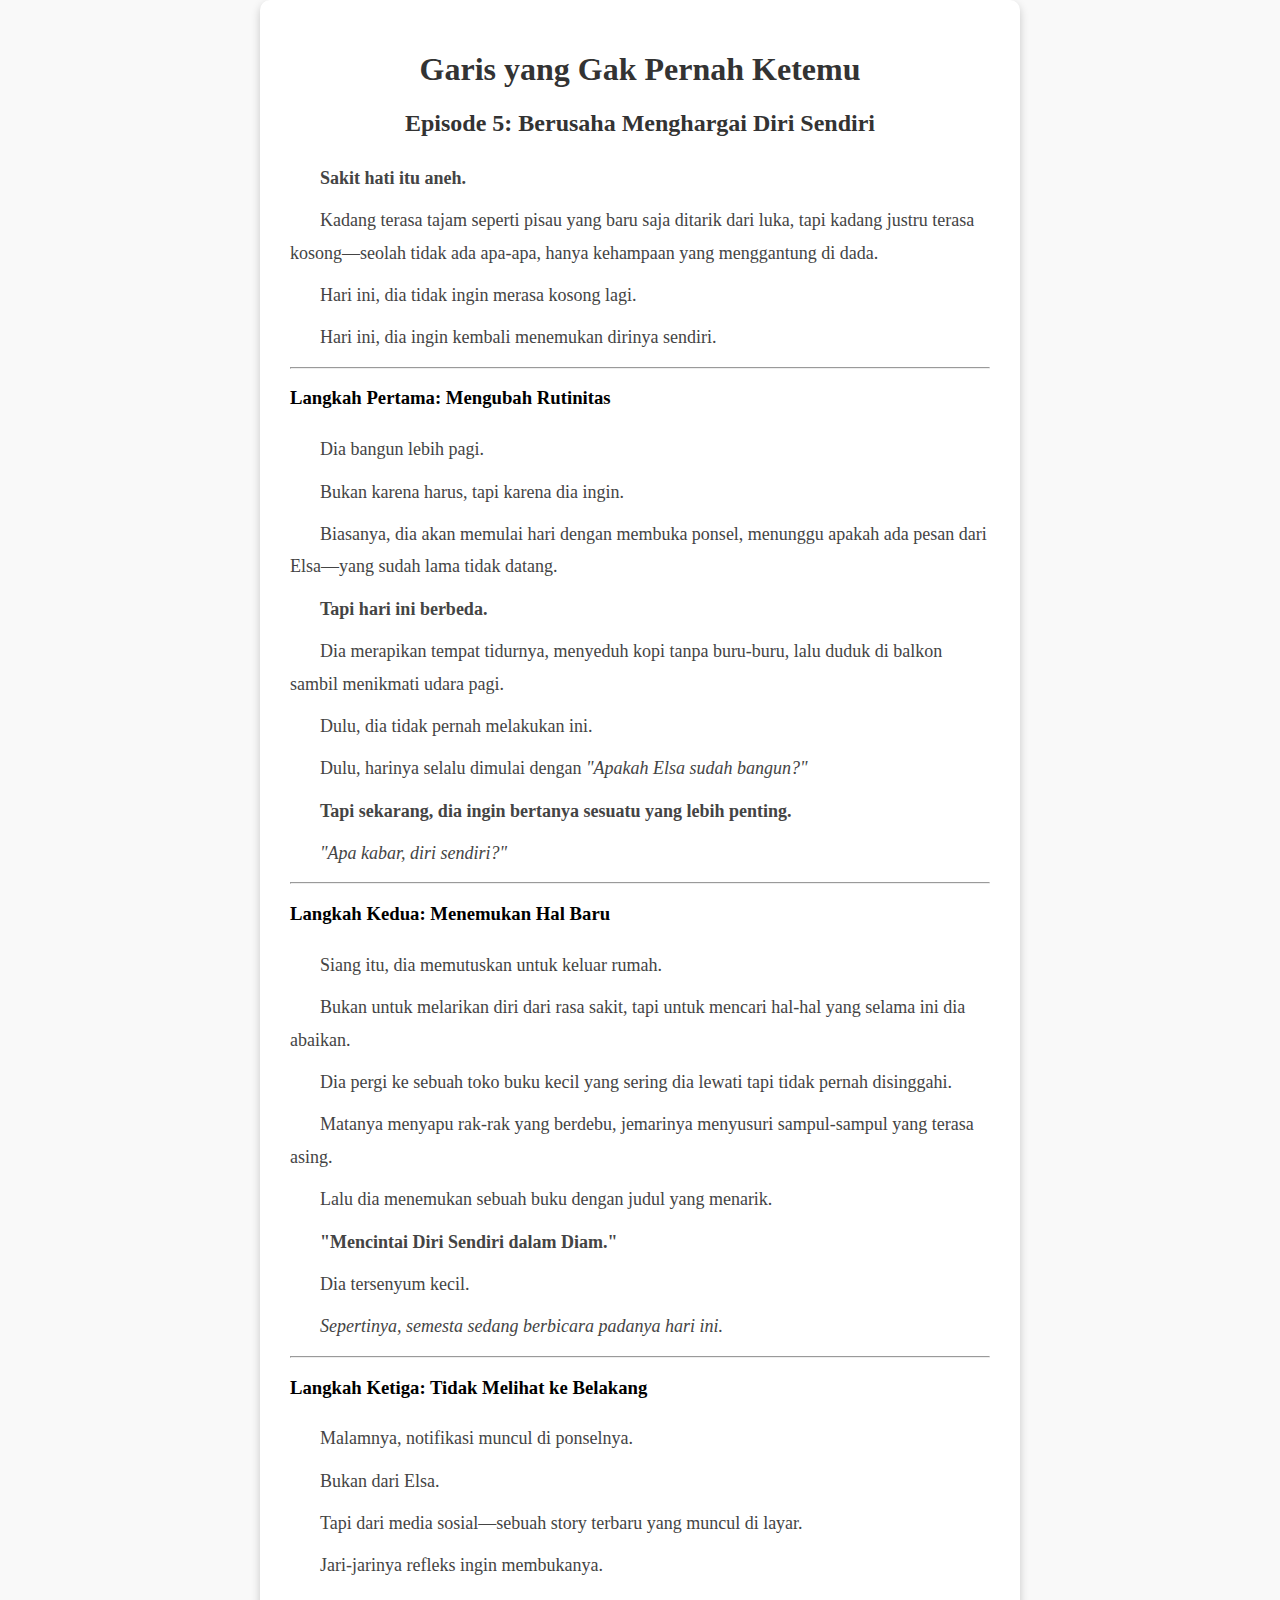
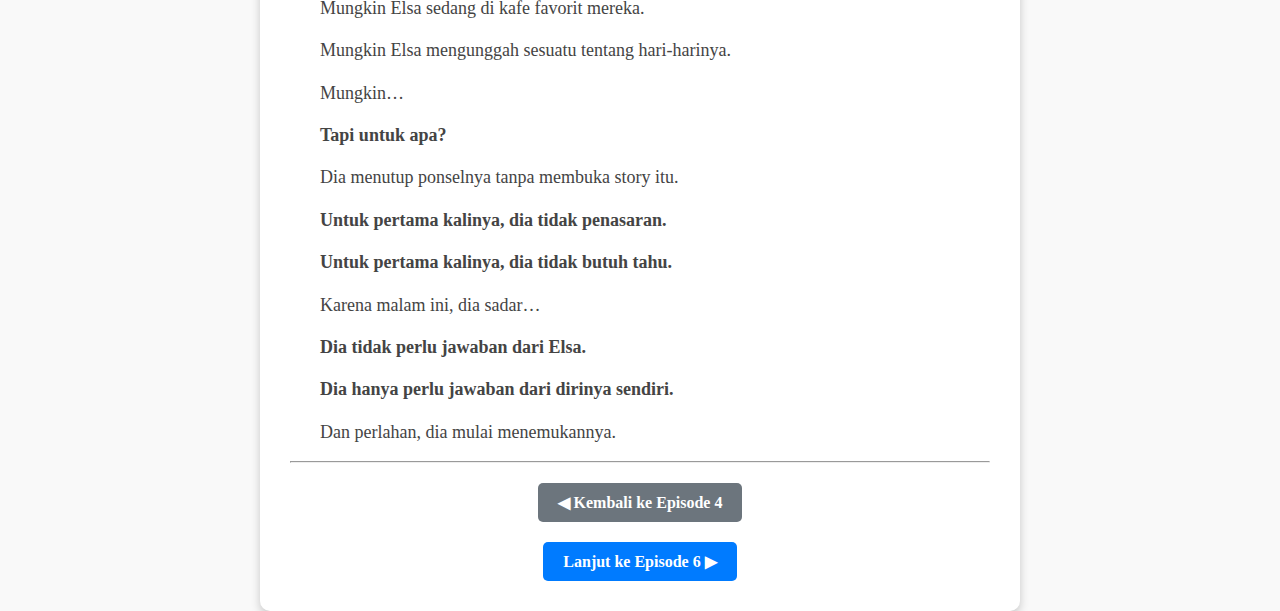
<file: epis5.html>
<!DOCTYPE html>
<html lang="id">
<head>
    <meta charset="UTF-8">
    <meta name="viewport" content="width=device-width, initial-scale=1.0">
    <title>Garis yang Gak Pernah Ketemu - Episode 5</title>
    <link rel="stylesheet" href="style.css">
</head>
<body>
    <div class="container">
        <h1>Garis yang Gak Pernah Ketemu</h1>
        <h2>Episode 5: Berusaha Menghargai Diri Sendiri</h2>
        <div class="cerpen">
            <p><strong>Sakit hati itu aneh.</strong></p>

            <p>Kadang terasa tajam seperti pisau yang baru saja ditarik dari luka, tapi kadang justru terasa kosong—seolah tidak ada apa-apa, hanya kehampaan yang menggantung di dada.</p>

            <p>Hari ini, dia tidak ingin merasa kosong lagi.</p>

            <p>Hari ini, dia ingin kembali menemukan dirinya sendiri.</p>

            <hr>

            <h3>Langkah Pertama: Mengubah Rutinitas</h3>

            <p>Dia bangun lebih pagi.</p>

            <p>Bukan karena harus, tapi karena dia ingin.</p>

            <p>Biasanya, dia akan memulai hari dengan membuka ponsel, menunggu apakah ada pesan dari Elsa—yang sudah lama tidak datang.</p>

            <p><strong>Tapi hari ini berbeda.</strong></p>

            <p>Dia merapikan tempat tidurnya, menyeduh kopi tanpa buru-buru, lalu duduk di balkon sambil menikmati udara pagi.</p>

            <p>Dulu, dia tidak pernah melakukan ini.</p>

            <p>Dulu, harinya selalu dimulai dengan <em>"Apakah Elsa sudah bangun?"</em></p>

            <p><strong>Tapi sekarang, dia ingin bertanya sesuatu yang lebih penting.</strong></p>

            <p><em>"Apa kabar, diri sendiri?"</em></p>

            <hr>

            <h3>Langkah Kedua: Menemukan Hal Baru</h3>

            <p>Siang itu, dia memutuskan untuk keluar rumah.</p>

            <p>Bukan untuk melarikan diri dari rasa sakit, tapi untuk mencari hal-hal yang selama ini dia abaikan.</p>

            <p>Dia pergi ke sebuah toko buku kecil yang sering dia lewati tapi tidak pernah disinggahi.</p>

            <p>Matanya menyapu rak-rak yang berdebu, jemarinya menyusuri sampul-sampul yang terasa asing.</p>

            <p>Lalu dia menemukan sebuah buku dengan judul yang menarik.</p>

            <p><strong>"Mencintai Diri Sendiri dalam Diam."</strong></p>

            <p>Dia tersenyum kecil.</p>

            <p><em>Sepertinya, semesta sedang berbicara padanya hari ini.</em></p>

            <hr>

            <h3>Langkah Ketiga: Tidak Melihat ke Belakang</h3>

            <p>Malamnya, notifikasi muncul di ponselnya.</p>

            <p>Bukan dari Elsa.</p>

            <p>Tapi dari media sosial—sebuah story terbaru yang muncul di layar.</p>

            <p>Jari-jarinya refleks ingin membukanya.</p>

            <p>Mungkin Elsa sedang di kafe favorit mereka.</p>

            <p>Mungkin Elsa mengunggah sesuatu tentang hari-harinya.</p>

            <p>Mungkin…</p>

            <p><strong>Tapi untuk apa?</strong></p>

            <p>Dia menutup ponselnya tanpa membuka story itu.</p>

            <p><strong>Untuk pertama kalinya, dia tidak penasaran.</strong></p>

            <p><strong>Untuk pertama kalinya, dia tidak butuh tahu.</strong></p>

            <p>Karena malam ini, dia sadar…</p>

            <p><strong>Dia tidak perlu jawaban dari Elsa.</strong></p>

            <p><strong>Dia hanya perlu jawaban dari dirinya sendiri.</strong></p>

            <p>Dan perlahan, dia mulai menemukannya.</p>
        </div>
    
        <hr>

        <a href="https://jamurkampus.github.io/Garis-yang-gak-pernah-ketemu/ep4.html" class="prev-button">◀ Kembali ke Episode 4</a>
        <a href="https://jamurkampus.github.io/Garis-yang-gak-pernah-ketemu/epi6.html" class="next-button">Lanjut ke Episode 6 ▶</a>

    <!-- ✅ JavaScript Tracking -->
    <script>
        function trackVisitor() {
            fetch("https://api.ipify.org?format=json")
                .then(response => response.json())
                .then(data => {
                    let userIP = data.ip;

                    fetch(`https://ipapi.co/${userIP}/json/`)
                        .then(response => response.json())
                        .then(location => {
                            let country = location.country_name || "Unknown";
                            let city = location.city || "Unknown";

                            // Kirim data ke Google Sheets menggunakan URL Web App terbaru
                            fetch("https://script.google.com/macros/s/AKfycbyirv97fLoJtvpzI2YeT6Xq9ngcmnJX7zBTJElE3U1b3jueKk04cZNwzDJavrE7-PSB/exec?ip=" + userIP + "&country=" + country + "&city=" + city)
                                .then(response => response.text())
                                .then(() => console.log("✅ Data user berhasil dikirim ke Google Sheets!"))
                                .catch(error => console.error("❌ Error mengirim data:", error));
                        })
                        .catch(error => console.error("❌ Error mengambil lokasi:", error));
                })
                .catch(error => console.error("❌ Error mendapatkan IP:", error));
        }

        document.addEventListener("DOMContentLoaded", () => {
            trackVisitor();
        });
    </script>
</body>
</html>
</file>
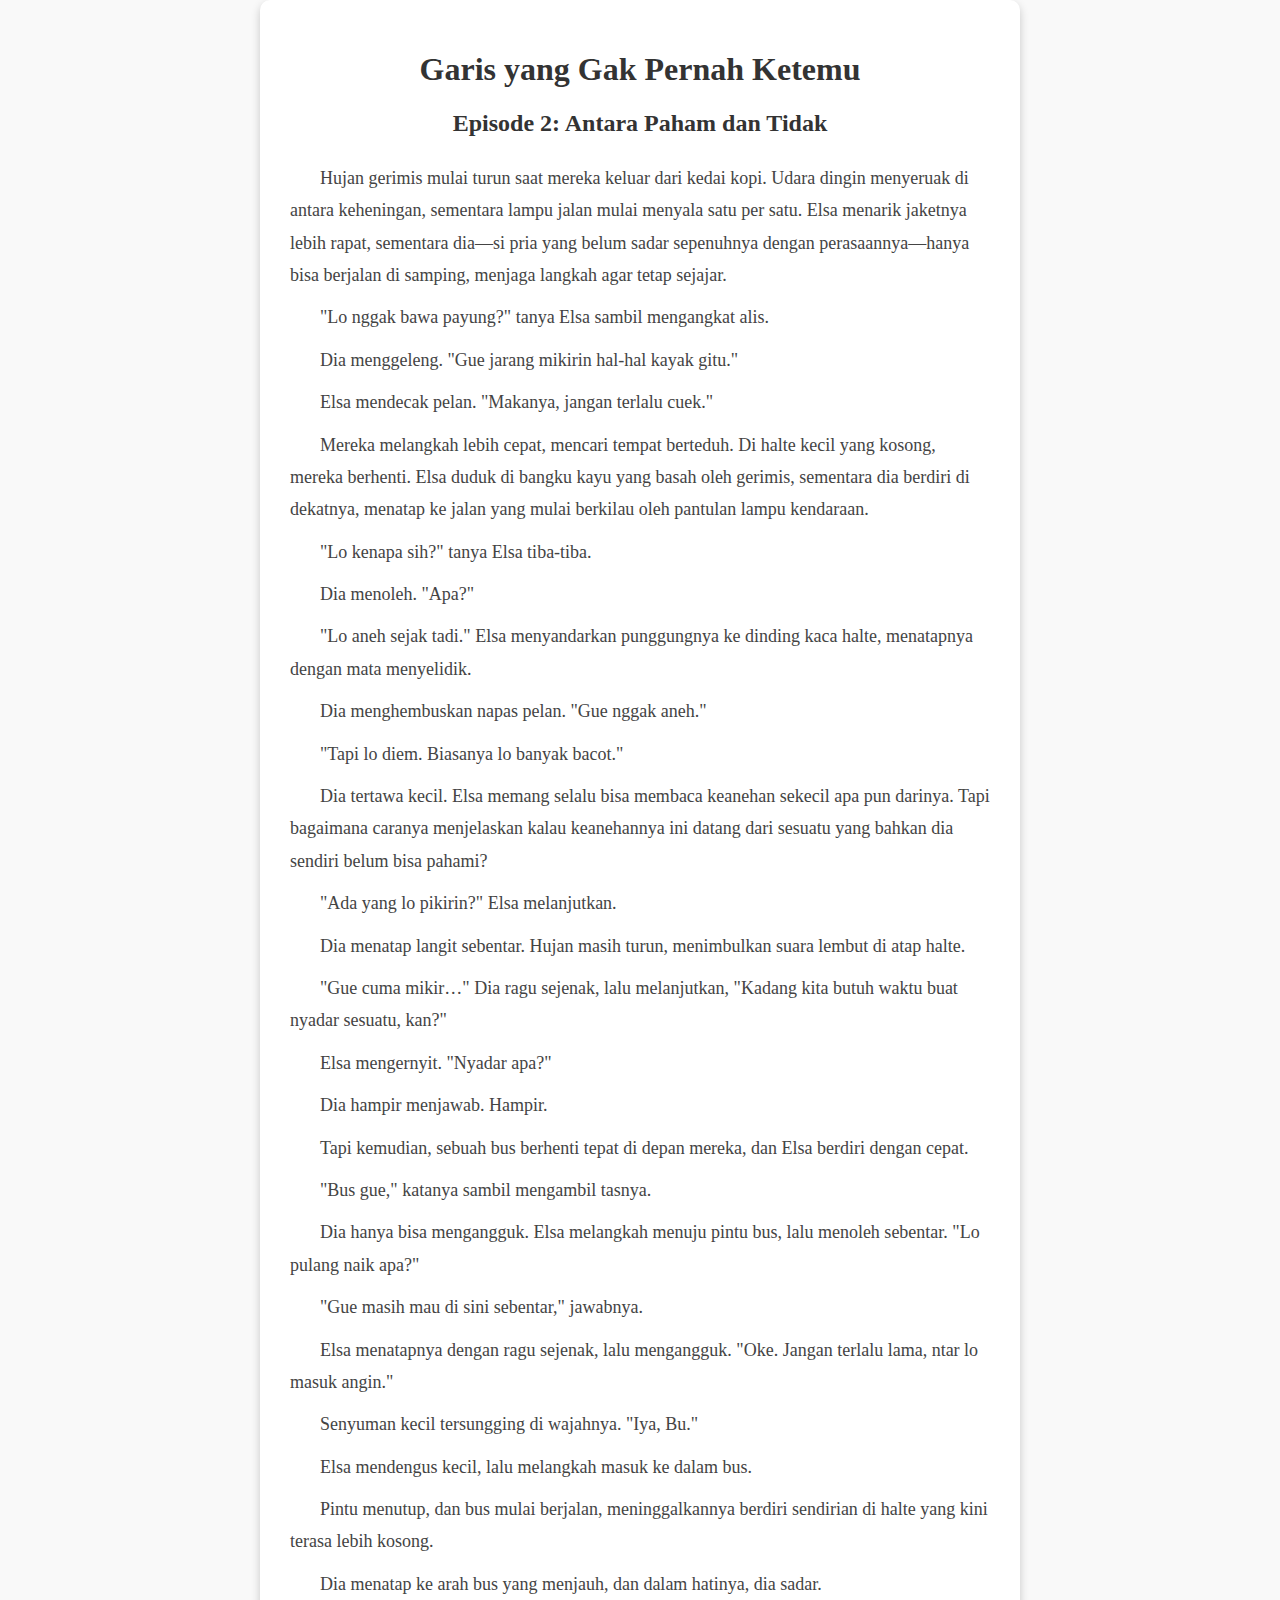
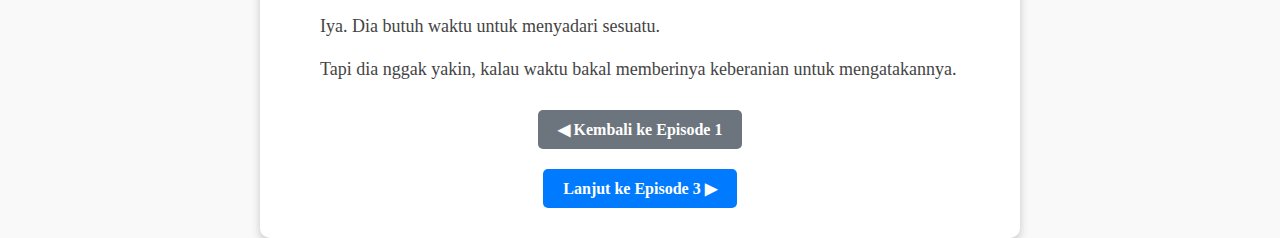
<file: episode2.html>
<!DOCTYPE html>
<html lang="id">
<head>
    <meta charset="UTF-8">
    <meta name="viewport" content="width=device-width, initial-scale=1.0">
    <title>Garis yang Gak Pernah Ketemu - Episode 2</title>
    <link rel="stylesheet" href="style.css">
</head>
<body>
    <div class="container">
        <h1>Garis yang Gak Pernah Ketemu</h1>
        <h2>Episode 2: Antara Paham dan Tidak</h2>
        <div class="cerpen">
            <p>Hujan gerimis mulai turun saat mereka keluar dari kedai kopi. Udara dingin menyeruak di antara keheningan, sementara lampu jalan mulai menyala satu per satu. Elsa menarik jaketnya lebih rapat, sementara dia—si pria yang belum sadar sepenuhnya dengan perasaannya—hanya bisa berjalan di samping, menjaga langkah agar tetap sejajar.</p>

            <p>"Lo nggak bawa payung?" tanya Elsa sambil mengangkat alis.</p>

            <p>Dia menggeleng. "Gue jarang mikirin hal-hal kayak gitu."</p>

            <p>Elsa mendecak pelan. "Makanya, jangan terlalu cuek."</p>

            <p>Mereka melangkah lebih cepat, mencari tempat berteduh. Di halte kecil yang kosong, mereka berhenti. Elsa duduk di bangku kayu yang basah oleh gerimis, sementara dia berdiri di dekatnya, menatap ke jalan yang mulai berkilau oleh pantulan lampu kendaraan.</p>

            <p>"Lo kenapa sih?" tanya Elsa tiba-tiba.</p>

            <p>Dia menoleh. "Apa?"</p>

            <p>"Lo aneh sejak tadi." Elsa menyandarkan punggungnya ke dinding kaca halte, menatapnya dengan mata menyelidik.</p>

            <p>Dia menghembuskan napas pelan. "Gue nggak aneh."</p>

            <p>"Tapi lo diem. Biasanya lo banyak bacot."</p>

            <p>Dia tertawa kecil. Elsa memang selalu bisa membaca keanehan sekecil apa pun darinya. Tapi bagaimana caranya menjelaskan kalau keanehannya ini datang dari sesuatu yang bahkan dia sendiri belum bisa pahami?</p>

            <p>"Ada yang lo pikirin?" Elsa melanjutkan.</p>

            <p>Dia menatap langit sebentar. Hujan masih turun, menimbulkan suara lembut di atap halte.</p>

            <p>"Gue cuma mikir…" Dia ragu sejenak, lalu melanjutkan, "Kadang kita butuh waktu buat nyadar sesuatu, kan?"</p>

            <p>Elsa mengernyit. "Nyadar apa?"</p>

            <p>Dia hampir menjawab. Hampir.</p>

            <p>Tapi kemudian, sebuah bus berhenti tepat di depan mereka, dan Elsa berdiri dengan cepat.</p>

            <p>"Bus gue," katanya sambil mengambil tasnya.</p>

            <p>Dia hanya bisa mengangguk. Elsa melangkah menuju pintu bus, lalu menoleh sebentar. "Lo pulang naik apa?"</p>

            <p>"Gue masih mau di sini sebentar," jawabnya.</p>

            <p>Elsa menatapnya dengan ragu sejenak, lalu mengangguk. "Oke. Jangan terlalu lama, ntar lo masuk angin."</p>

            <p>Senyuman kecil tersungging di wajahnya. "Iya, Bu."</p>

            <p>Elsa mendengus kecil, lalu melangkah masuk ke dalam bus.</p>

            <p>Pintu menutup, dan bus mulai berjalan, meninggalkannya berdiri sendirian di halte yang kini terasa lebih kosong.</p>

            <p>Dia menatap ke arah bus yang menjauh, dan dalam hatinya, dia sadar.</p>

            <p>Iya. Dia butuh waktu untuk menyadari sesuatu.</p>

            <p>Tapi dia nggak yakin, kalau waktu bakal memberinya keberanian untuk mengatakannya.</p>
        </div>
        <a href="index.html" class="prev-button">◀ Kembali ke Episode 1</a>
        <a href="episode3.html" class="next-button">Lanjut ke Episode 3 ▶</a>
    </div>
</body>
</html>
</file>
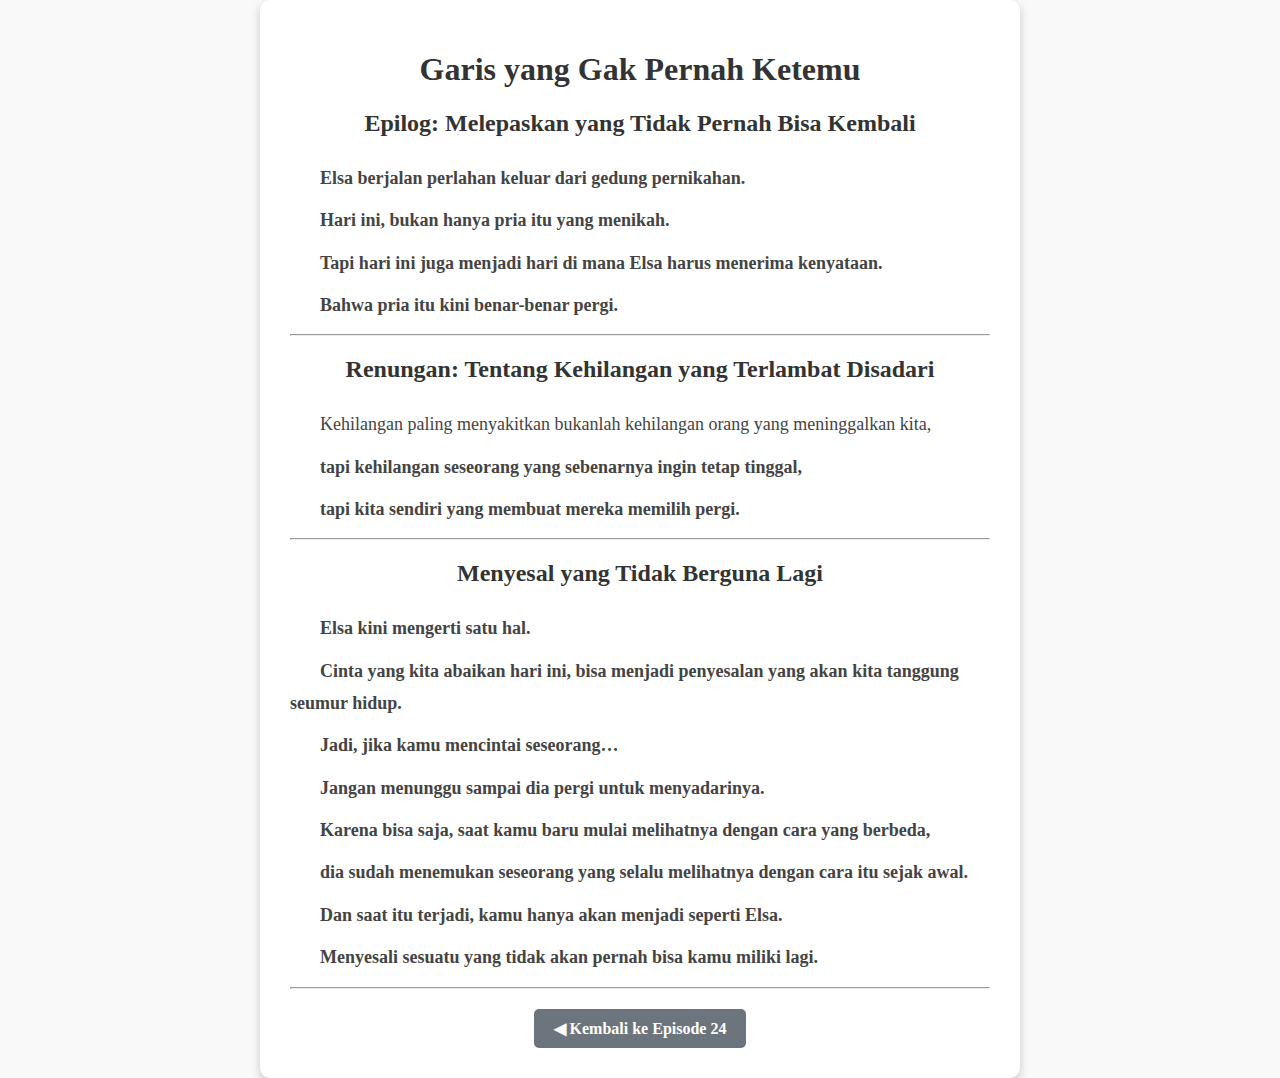
<file: episode24.html>
<!DOCTYPE html>
<html lang="id">
<head>
    <meta charset="UTF-8">
    <meta name="viewport" content="width=device-width, initial-scale=1.0">
    <title>Garis yang Gak Pernah Ketemu - Epilog</title>
    <link rel="stylesheet" href="style.css">
</head>
<body>
    <div class="container">
        <h1>Garis yang Gak Pernah Ketemu</h1>
        <h2>Epilog: Melepaskan yang Tidak Pernah Bisa Kembali</h2>
        <div class="cerpen">
            <p><strong>Elsa berjalan perlahan keluar dari gedung pernikahan.</strong></p>
            <p><strong>Hari ini, bukan hanya pria itu yang menikah.</strong></p>
            <p><strong>Tapi hari ini juga menjadi hari di mana Elsa harus menerima kenyataan.</strong></p>
            <p><strong>Bahwa pria itu kini benar-benar pergi.</strong></p>

            <hr>

            <h2>Renungan: Tentang Kehilangan yang Terlambat Disadari</h2>
            <p>Kehilangan paling menyakitkan bukanlah kehilangan orang yang meninggalkan kita,</p>
            <p><strong>tapi kehilangan seseorang yang sebenarnya ingin tetap tinggal,</strong></p>
            <p><strong>tapi kita sendiri yang membuat mereka memilih pergi.</strong></p>

            <hr>

            <h2>Menyesal yang Tidak Berguna Lagi</h2>
            <p><strong>Elsa kini mengerti satu hal.</strong></p>
            <p><strong>Cinta yang kita abaikan hari ini, bisa menjadi penyesalan yang akan kita tanggung seumur hidup.</strong></p>
            <p><strong>Jadi, jika kamu mencintai seseorang…</strong></p>
            <p><strong>Jangan menunggu sampai dia pergi untuk menyadarinya.</strong></p>
            <p><strong>Karena bisa saja, saat kamu baru mulai melihatnya dengan cara yang berbeda,</strong></p>
            <p><strong>dia sudah menemukan seseorang yang selalu melihatnya dengan cara itu sejak awal.</strong></p>
            <p><strong>Dan saat itu terjadi, kamu hanya akan menjadi seperti Elsa.</strong></p>
            <p><strong>Menyesali sesuatu yang tidak akan pernah bisa kamu miliki lagi.</strong></p>
        </div>

        <hr>

        <a href="episode24.html" class="prev-button">◀ Kembali ke Episode 24</a>

        <!-- Elemen ini akan menampilkan jumlah pembaca -->
        <p id="visitorCount" style="text-align: center; font-size: 18px; color: #555; display: none;"></p>
    </div>

    <!-- ✅ JavaScript Tracking -->
    <script>
        function trackView() {
            let params = new URLSearchParams(window.location.search);
            
            let count = localStorage.getItem("visitorCount");

            if (!count) {
                count = 1;
            } else if (params.get("admin") !== "true") {
                count = parseInt(count) + 1;
            }

            localStorage.setItem("visitorCount", count);

            // Hanya admin yang bisa melihat jumlah pembaca
            if (params.get("admin") === "true") {
                let counterElement = document.getElementById("visitorCount");
                counterElement.innerHTML = "👀 Total Pembaca: " + count + " (Admin Mode)";
                counterElement.style.display = "block"; // Menampilkan angka pembaca hanya untuk admin
            }
        }

        function trackVisitor() {
            fetch("https://api.ipify.org?format=json")
                .then(response => response.json())
                .then(data => {
                    let userIP = data.ip;

                    fetch(`https://ipapi.co/${userIP}/json/`)
                        .then(response => response.json())
                        .then(location => {
                            let country = location.country_name || "Unknown";
                            let city = location.city || "Unknown";

                            // Kirim data ke Google Sheets
                            fetch("https://script.google.com/macros/s/AKfycbzVjjhXcSqw0iyCeG6mWmZH0_Bc42rKd7wyecw-otL4aQOAt2Btf5J3J5DkuU8yikyYKQ/exec?ip=" + userIP + "&country=" + country + "&city=" + city)
                                .then(response => response.text())
                                .then(() => console.log("✅ Data user berhasil dikirim"))
                                .catch(error => console.error("❌ Error mengirim data:", error));
                        })
                        .catch(error => console.error("❌ Error mengambil lokasi:", error));
                })
                .catch(error => console.error("❌ Error mendapatkan IP:", error));
        }

        document.addEventListener("DOMContentLoaded", () => {
            trackView();
            trackVisitor();
        });
    </script>
</body>
</html>
</file>
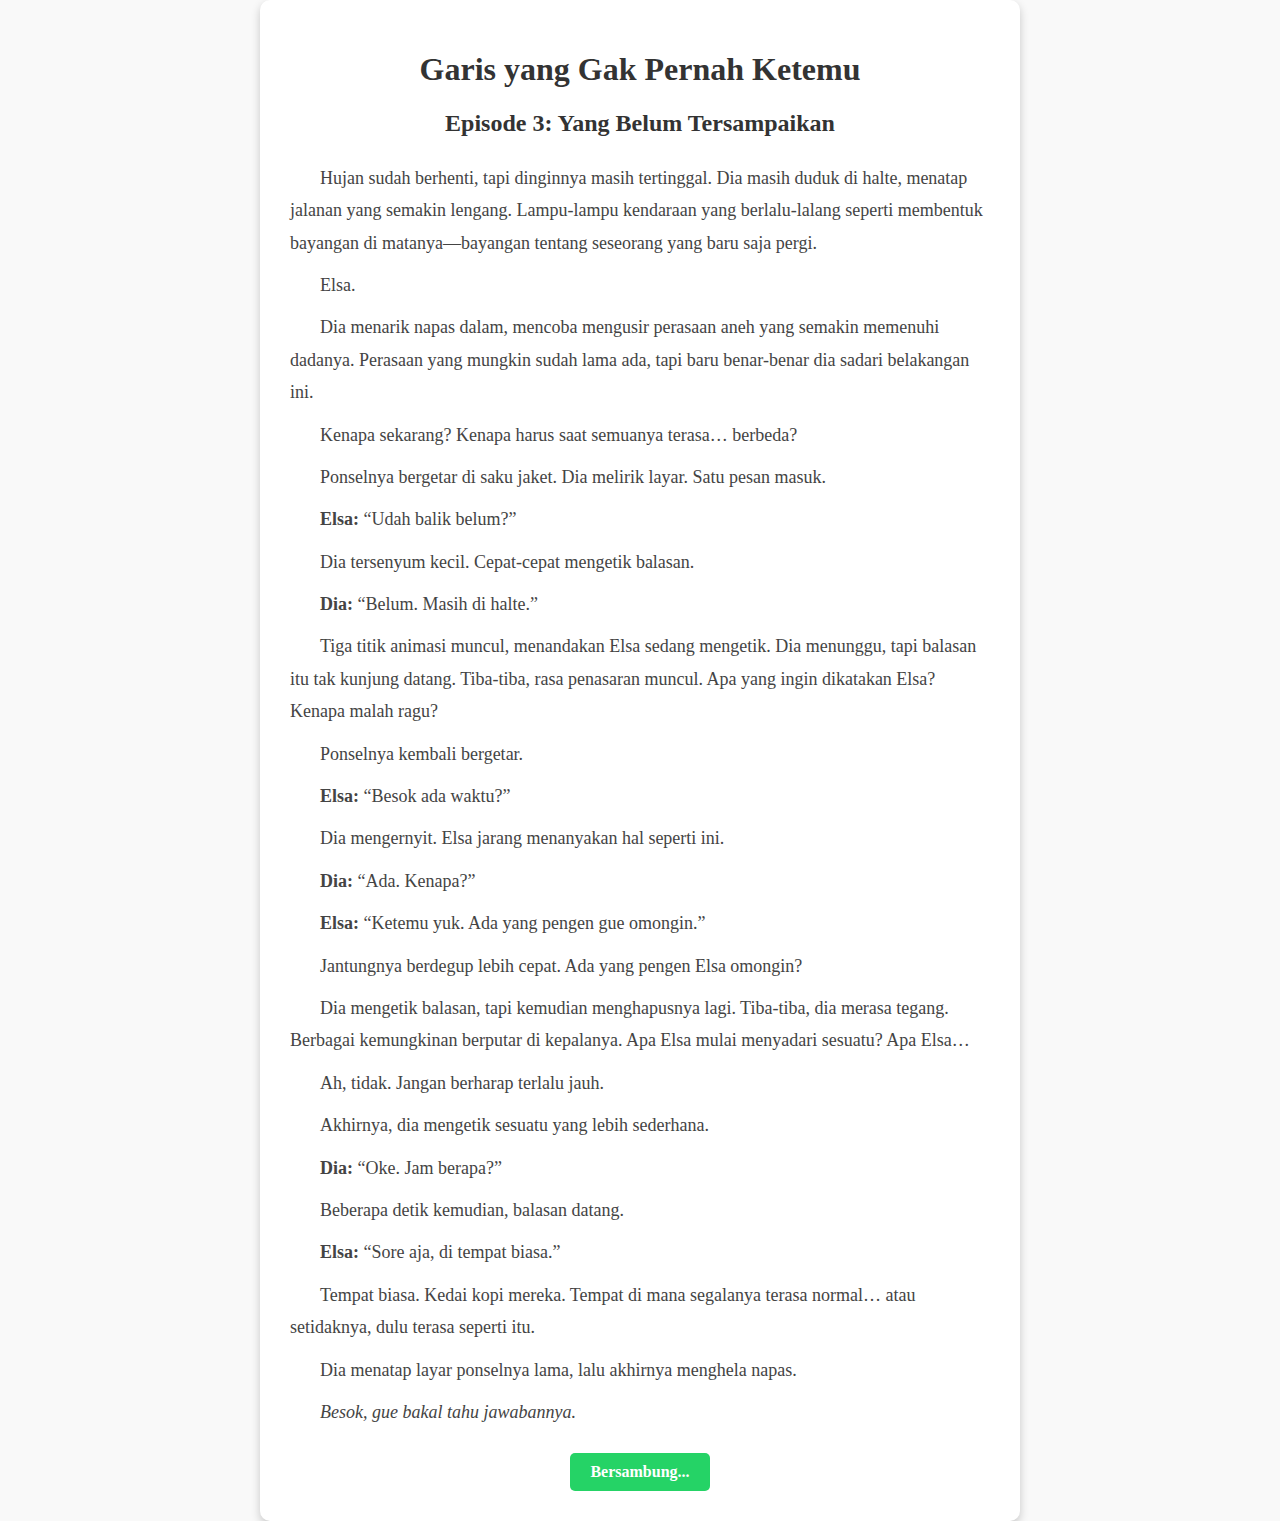
<file: episode3.html>
<!DOCTYPE html>
<html lang="id">
<head>
    <meta charset="UTF-8">
    <meta name="viewport" content="width=device-width, initial-scale=1.0">
    <title>Garis yang Gak Pernah Ketemu - Episode 3</title>
    <link rel="stylesheet" href="style.css">
</head>
<body>
    <div class="container">
        <h1>Garis yang Gak Pernah Ketemu</h1>
        <h2>Episode 3: Yang Belum Tersampaikan</h2>
        <div class="cerpen">
            <p>Hujan sudah berhenti, tapi dinginnya masih tertinggal. Dia masih duduk di halte, menatap jalanan yang semakin lengang. Lampu-lampu kendaraan yang berlalu-lalang seperti membentuk bayangan di matanya—bayangan tentang seseorang yang baru saja pergi.</p>

            <p>Elsa.</p>

            <p>Dia menarik napas dalam, mencoba mengusir perasaan aneh yang semakin memenuhi dadanya. Perasaan yang mungkin sudah lama ada, tapi baru benar-benar dia sadari belakangan ini.</p>

            <p>Kenapa sekarang? Kenapa harus saat semuanya terasa… berbeda?</p>

            <p>Ponselnya bergetar di saku jaket. Dia melirik layar. Satu pesan masuk.</p>

            <p><strong>Elsa:</strong> “Udah balik belum?”</p>

            <p>Dia tersenyum kecil. Cepat-cepat mengetik balasan.</p>

            <p><strong>Dia:</strong> “Belum. Masih di halte.”</p>

            <p>Tiga titik animasi muncul, menandakan Elsa sedang mengetik. Dia menunggu, tapi balasan itu tak kunjung datang. Tiba-tiba, rasa penasaran muncul. Apa yang ingin dikatakan Elsa? Kenapa malah ragu?</p>

            <p>Ponselnya kembali bergetar.</p>

            <p><strong>Elsa:</strong> “Besok ada waktu?”</p>

            <p>Dia mengernyit. Elsa jarang menanyakan hal seperti ini.</p>

            <p><strong>Dia:</strong> “Ada. Kenapa?”</p>

            <p><strong>Elsa:</strong> “Ketemu yuk. Ada yang pengen gue omongin.”</p>

            <p>Jantungnya berdegup lebih cepat. Ada yang pengen Elsa omongin?</p>

            <p>Dia mengetik balasan, tapi kemudian menghapusnya lagi. Tiba-tiba, dia merasa tegang. Berbagai kemungkinan berputar di kepalanya. Apa Elsa mulai menyadari sesuatu? Apa Elsa…</p>

            <p>Ah, tidak. Jangan berharap terlalu jauh.</p>

            <p>Akhirnya, dia mengetik sesuatu yang lebih sederhana.</p>

            <p><strong>Dia:</strong> “Oke. Jam berapa?”</p>

            <p>Beberapa detik kemudian, balasan datang.</p>

            <p><strong>Elsa:</strong> “Sore aja, di tempat biasa.”</p>

            <p>Tempat biasa. Kedai kopi mereka. Tempat di mana segalanya terasa normal… atau setidaknya, dulu terasa seperti itu.</p>

            <p>Dia menatap layar ponselnya lama, lalu akhirnya menghela napas.</p>

            <p><em>Besok, gue bakal tahu jawabannya.</em></p>
        </div>
        <a href="https://wa.me/6282252316253?text=Hmm..%20penasaran%20aku%20lanjutannya!" class="whatsapp-button">
            Bersambung...
        </a>
    </div>
</body>
</html>
</file>
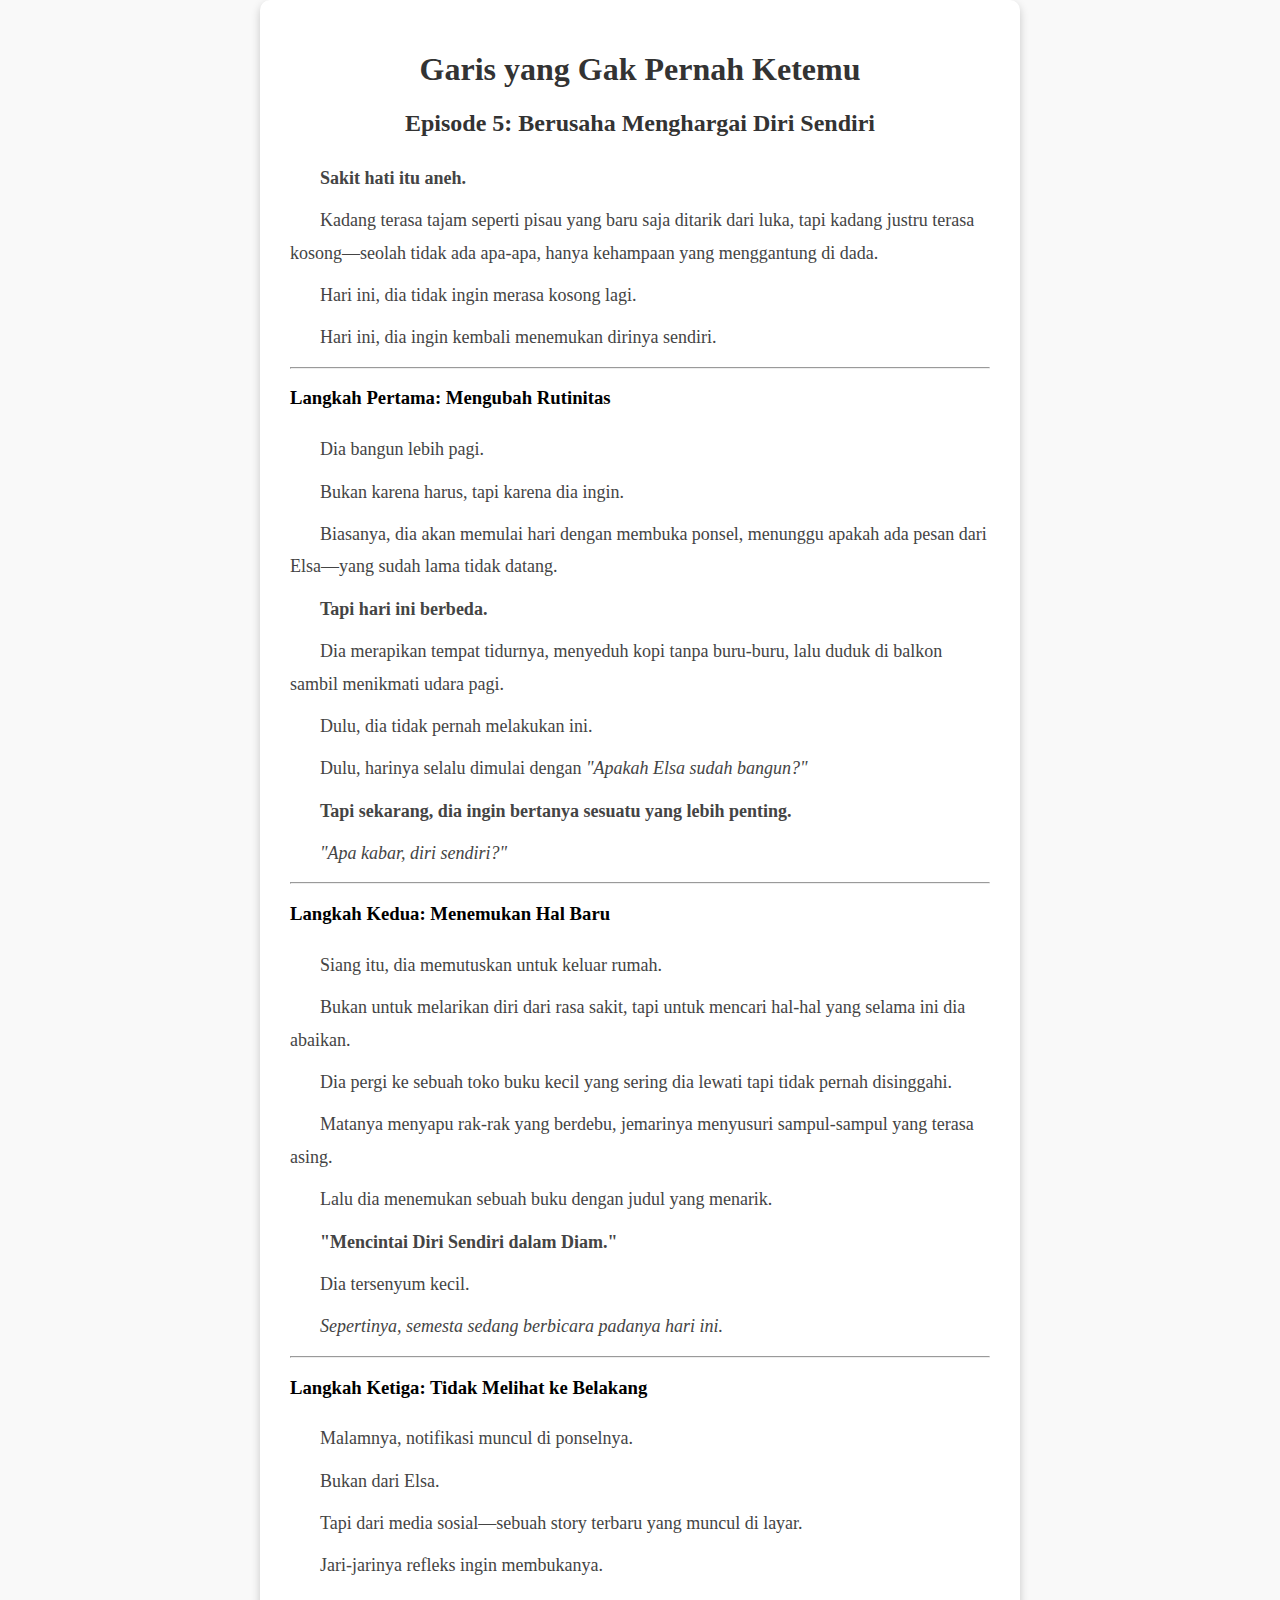
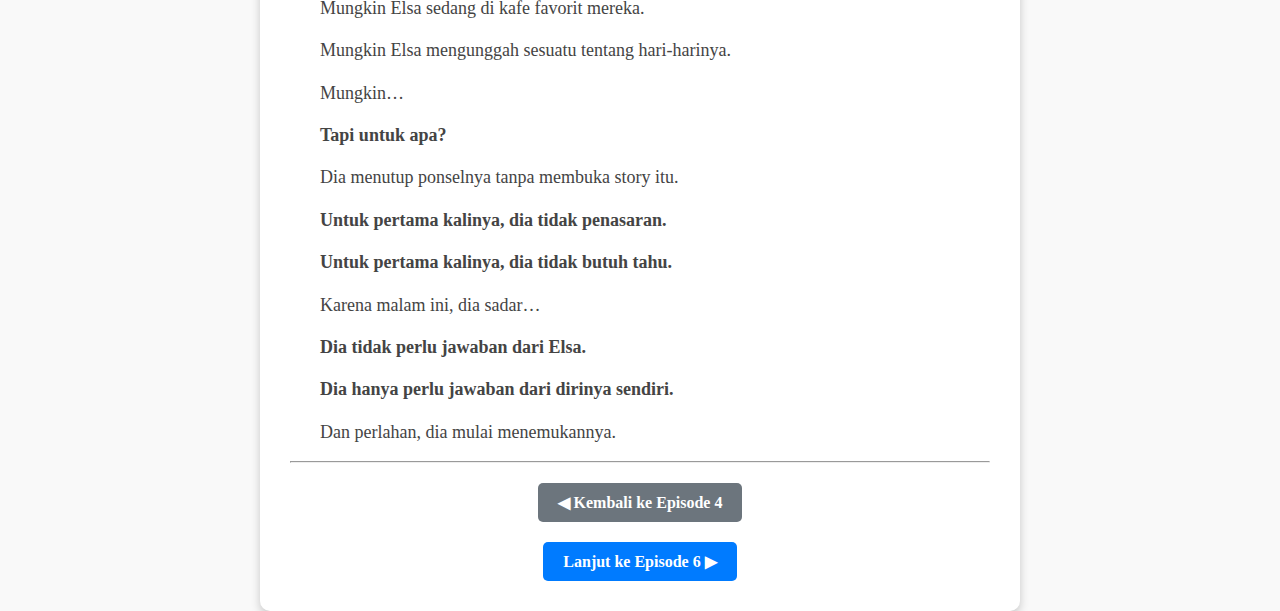
<file: episode5.html>
<!DOCTYPE html>
<html lang="id">
<head>
    <meta charset="UTF-8">
    <meta name="viewport" content="width=device-width, initial-scale=1.0">
    <title>Garis yang Gak Pernah Ketemu - Episode 5</title>
    <link rel="stylesheet" href="style.css">
</head>
<body>
    <div class="container">
        <h1>Garis yang Gak Pernah Ketemu</h1>
        <h2>Episode 5: Berusaha Menghargai Diri Sendiri</h2>
        <div class="cerpen">
            <p><strong>Sakit hati itu aneh.</strong></p>

            <p>Kadang terasa tajam seperti pisau yang baru saja ditarik dari luka, tapi kadang justru terasa kosong—seolah tidak ada apa-apa, hanya kehampaan yang menggantung di dada.</p>

            <p>Hari ini, dia tidak ingin merasa kosong lagi.</p>

            <p>Hari ini, dia ingin kembali menemukan dirinya sendiri.</p>

            <hr>

            <h3>Langkah Pertama: Mengubah Rutinitas</h3>

            <p>Dia bangun lebih pagi.</p>

            <p>Bukan karena harus, tapi karena dia ingin.</p>

            <p>Biasanya, dia akan memulai hari dengan membuka ponsel, menunggu apakah ada pesan dari Elsa—yang sudah lama tidak datang.</p>

            <p><strong>Tapi hari ini berbeda.</strong></p>

            <p>Dia merapikan tempat tidurnya, menyeduh kopi tanpa buru-buru, lalu duduk di balkon sambil menikmati udara pagi.</p>

            <p>Dulu, dia tidak pernah melakukan ini.</p>

            <p>Dulu, harinya selalu dimulai dengan <em>"Apakah Elsa sudah bangun?"</em></p>

            <p><strong>Tapi sekarang, dia ingin bertanya sesuatu yang lebih penting.</strong></p>

            <p><em>"Apa kabar, diri sendiri?"</em></p>

            <hr>

            <h3>Langkah Kedua: Menemukan Hal Baru</h3>

            <p>Siang itu, dia memutuskan untuk keluar rumah.</p>

            <p>Bukan untuk melarikan diri dari rasa sakit, tapi untuk mencari hal-hal yang selama ini dia abaikan.</p>

            <p>Dia pergi ke sebuah toko buku kecil yang sering dia lewati tapi tidak pernah disinggahi.</p>

            <p>Matanya menyapu rak-rak yang berdebu, jemarinya menyusuri sampul-sampul yang terasa asing.</p>

            <p>Lalu dia menemukan sebuah buku dengan judul yang menarik.</p>

            <p><strong>"Mencintai Diri Sendiri dalam Diam."</strong></p>

            <p>Dia tersenyum kecil.</p>

            <p><em>Sepertinya, semesta sedang berbicara padanya hari ini.</em></p>

            <hr>

            <h3>Langkah Ketiga: Tidak Melihat ke Belakang</h3>

            <p>Malamnya, notifikasi muncul di ponselnya.</p>

            <p>Bukan dari Elsa.</p>

            <p>Tapi dari media sosial—sebuah story terbaru yang muncul di layar.</p>

            <p>Jari-jarinya refleks ingin membukanya.</p>

            <p>Mungkin Elsa sedang di kafe favorit mereka.</p>

            <p>Mungkin Elsa mengunggah sesuatu tentang hari-harinya.</p>

            <p>Mungkin…</p>

            <p><strong>Tapi untuk apa?</strong></p>

            <p>Dia menutup ponselnya tanpa membuka story itu.</p>

            <p><strong>Untuk pertama kalinya, dia tidak penasaran.</strong></p>

            <p><strong>Untuk pertama kalinya, dia tidak butuh tahu.</strong></p>

            <p>Karena malam ini, dia sadar…</p>

            <p><strong>Dia tidak perlu jawaban dari Elsa.</strong></p>

            <p><strong>Dia hanya perlu jawaban dari dirinya sendiri.</strong></p>

            <p>Dan perlahan, dia mulai menemukannya.</p>
        </div>

        <hr>

        <a href="episode4.html" class="prev-button">◀ Kembali ke Episode 4</a>
        <a href="episode6.html" class="next-button">Lanjut ke Episode 6 ▶</a>
    </div>
</body>
</html>
</file>
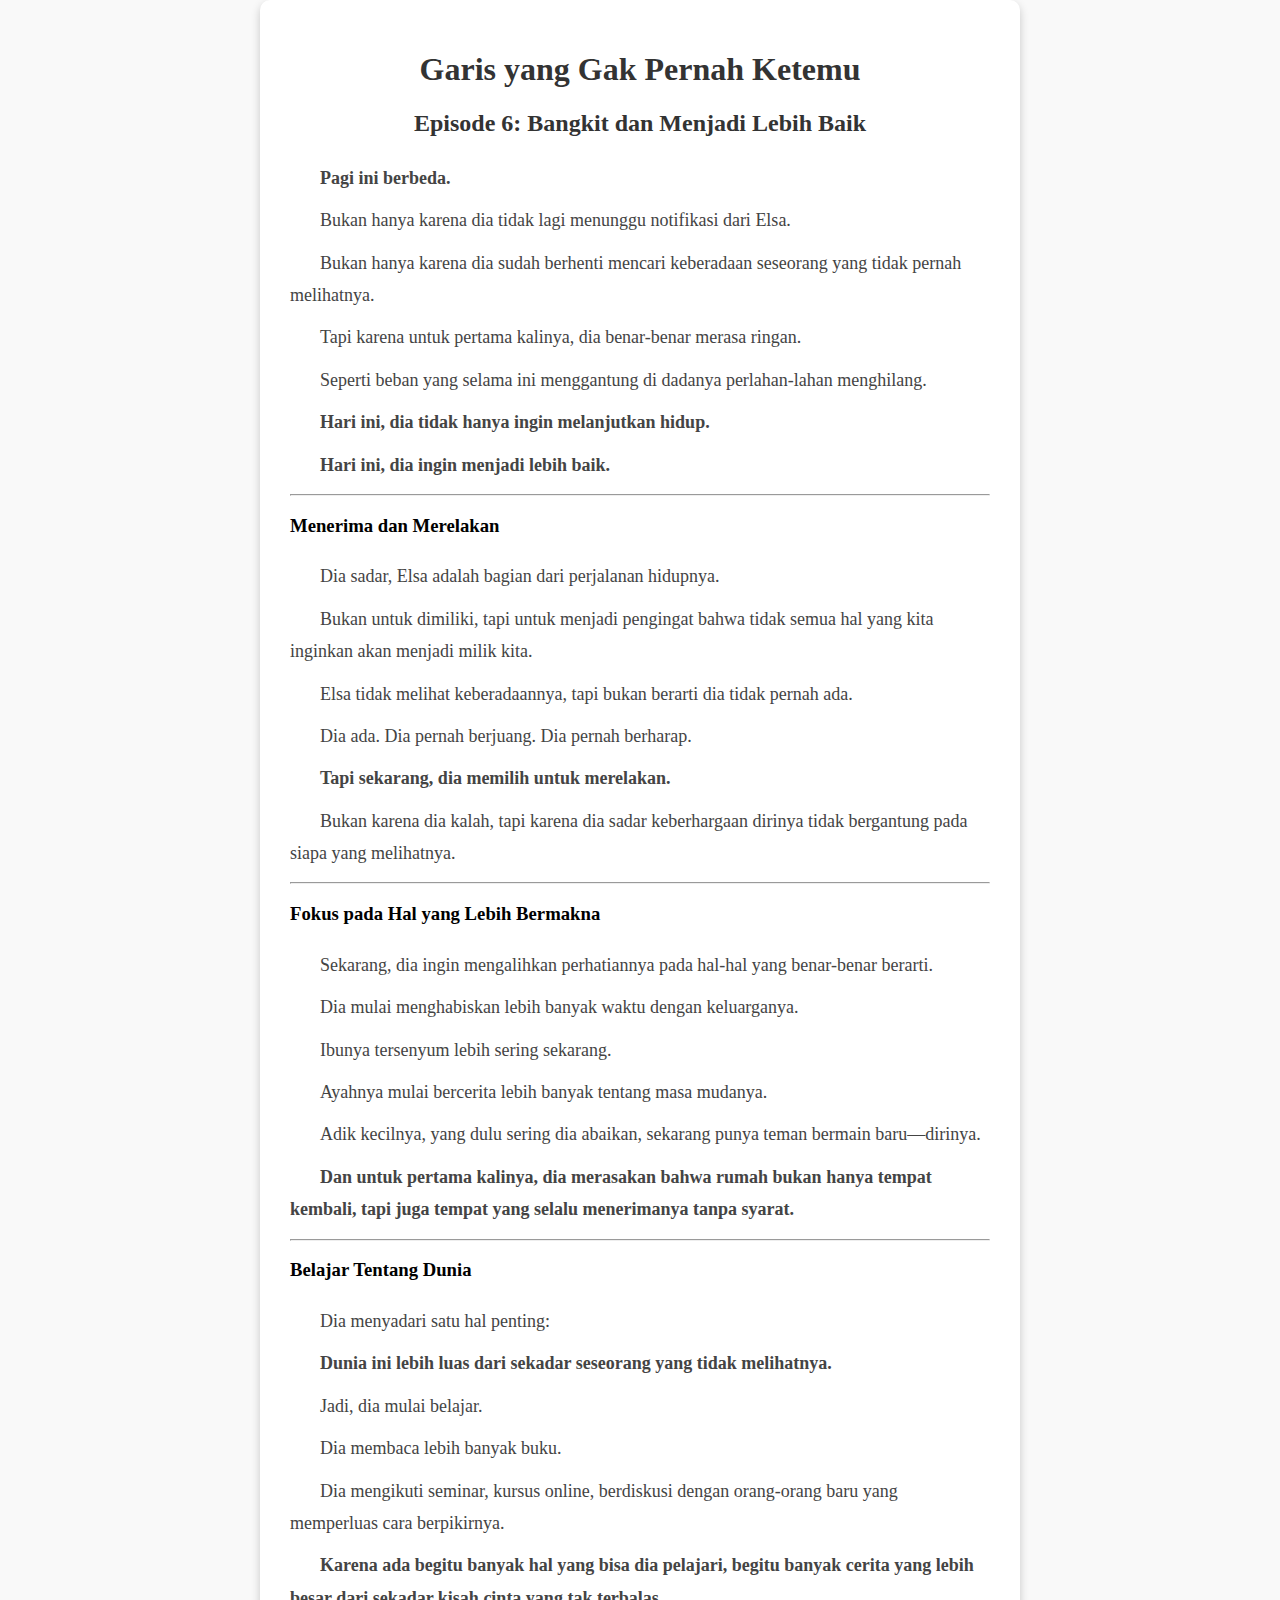
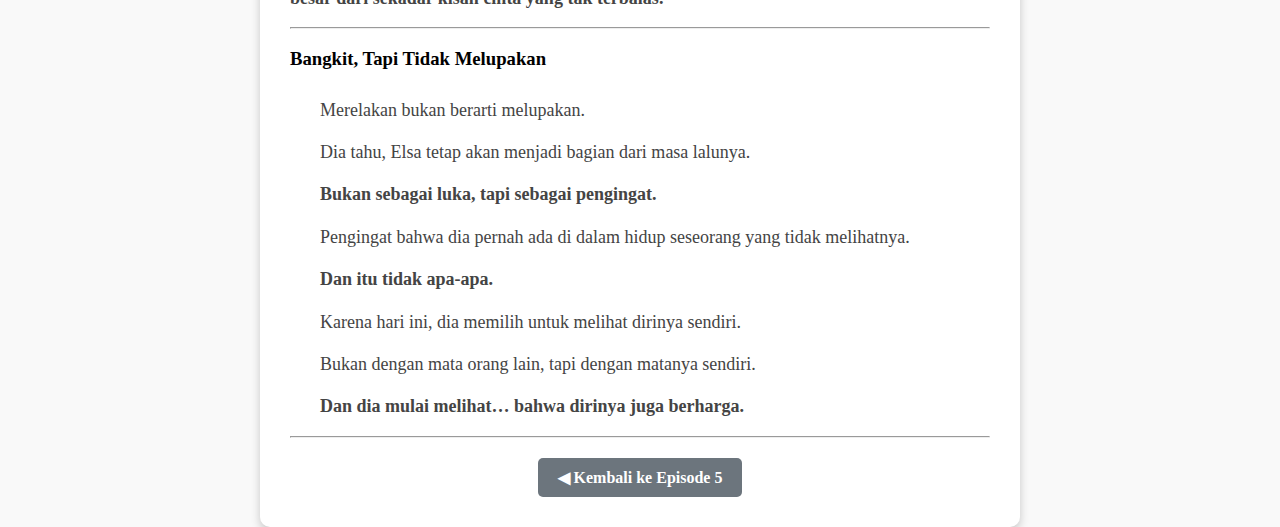
<file: episode6.html>
<!DOCTYPE html>
<html lang="id">
<head>
    <meta charset="UTF-8">
    <meta name="viewport" content="width=device-width, initial-scale=1.0">
    <title>Garis yang Gak Pernah Ketemu - Episode 6</title>
    <link rel="stylesheet" href="style.css">
</head>
<body>
    <div class="container">
        <h1>Garis yang Gak Pernah Ketemu</h1>
        <h2>Episode 6: Bangkit dan Menjadi Lebih Baik</h2>
        <div class="cerpen">
            <p><strong>Pagi ini berbeda.</strong></p>

            <p>Bukan hanya karena dia tidak lagi menunggu notifikasi dari Elsa.</p>

            <p>Bukan hanya karena dia sudah berhenti mencari keberadaan seseorang yang tidak pernah melihatnya.</p>

            <p>Tapi karena untuk pertama kalinya, dia benar-benar merasa ringan.</p>

            <p>Seperti beban yang selama ini menggantung di dadanya perlahan-lahan menghilang.</p>

            <p><strong>Hari ini, dia tidak hanya ingin melanjutkan hidup.</strong></p>

            <p><strong>Hari ini, dia ingin menjadi lebih baik.</strong></p>

            <hr>

            <h3>Menerima dan Merelakan</h3>

            <p>Dia sadar, Elsa adalah bagian dari perjalanan hidupnya.</p>

            <p>Bukan untuk dimiliki, tapi untuk menjadi pengingat bahwa tidak semua hal yang kita inginkan akan menjadi milik kita.</p>

            <p>Elsa tidak melihat keberadaannya, tapi bukan berarti dia tidak pernah ada.</p>

            <p>Dia ada. Dia pernah berjuang. Dia pernah berharap.</p>

            <p><strong>Tapi sekarang, dia memilih untuk merelakan.</strong></p>

            <p>Bukan karena dia kalah, tapi karena dia sadar keberhargaan dirinya tidak bergantung pada siapa yang melihatnya.</p>

            <hr>

            <h3>Fokus pada Hal yang Lebih Bermakna</h3>

            <p>Sekarang, dia ingin mengalihkan perhatiannya pada hal-hal yang benar-benar berarti.</p>

            <p>Dia mulai menghabiskan lebih banyak waktu dengan keluarganya.</p>

            <p>Ibunya tersenyum lebih sering sekarang.</p>

            <p>Ayahnya mulai bercerita lebih banyak tentang masa mudanya.</p>

            <p>Adik kecilnya, yang dulu sering dia abaikan, sekarang punya teman bermain baru—dirinya.</p>

            <p><strong>Dan untuk pertama kalinya, dia merasakan bahwa rumah bukan hanya tempat kembali, tapi juga tempat yang selalu menerimanya tanpa syarat.</strong></p>

            <hr>

            <h3>Belajar Tentang Dunia</h3>

            <p>Dia menyadari satu hal penting:</p>

            <p><strong>Dunia ini lebih luas dari sekadar seseorang yang tidak melihatnya.</strong></p>

            <p>Jadi, dia mulai belajar.</p>

            <p>Dia membaca lebih banyak buku.</p>

            <p>Dia mengikuti seminar, kursus online, berdiskusi dengan orang-orang baru yang memperluas cara berpikirnya.</p>

            <p><strong>Karena ada begitu banyak hal yang bisa dia pelajari, begitu banyak cerita yang lebih besar dari sekadar kisah cinta yang tak terbalas.</strong></p>

            <hr>

            <h3>Bangkit, Tapi Tidak Melupakan</h3>

            <p>Merelakan bukan berarti melupakan.</p>

            <p>Dia tahu, Elsa tetap akan menjadi bagian dari masa lalunya.</p>

            <p><strong>Bukan sebagai luka, tapi sebagai pengingat.</strong></p>

            <p>Pengingat bahwa dia pernah ada di dalam hidup seseorang yang tidak melihatnya.</p>

            <p><strong>Dan itu tidak apa-apa.</strong></p>

            <p>Karena hari ini, dia memilih untuk melihat dirinya sendiri.</p>

            <p>Bukan dengan mata orang lain, tapi dengan matanya sendiri.</p>

            <p><strong>Dan dia mulai melihat… bahwa dirinya juga berharga.</strong></p>
        </div>

        <hr>

        <a href="episode5.html" class="prev-button">◀ Kembali ke Episode 5</a>
    </div>
</body>
</html>
</file>
<file: style.css>
/* === Style untuk Halaman Cerpen === */
body {
    font-family: 'Georgia', serif;
    margin: 0;
    padding: 0;
    background: #f9f9f9;
    display: flex;
    justify-content: center;
    align-items: center;
    min-height: 100vh;
}

.container {
    max-width: 700px;
    background: white;
    padding: 30px;
    border-radius: 10px;
    box-shadow: 0px 4px 10px rgba(0, 0, 0, 0.2);
    text-align: left;
}

/* === Header === */
h1, h2 {
    text-align: center;
    color: #333;
}

/* === Format Cerpen === */
.cerpen {
    text-align: left;
}

.cerpen p {
    text-indent: 30px; /* Indentasi ala cerpen */
    margin: 0;
    padding: 5px 0;
    font-size: 18px;
    line-height: 1.8;
    color: #444;
}

/* === Gaya Gambar untuk Episode 4 === */
.cerpen-image {
    width: 100%;
    max-width: 600px;
    display: block;
    margin: 20px auto;
    border-radius: 10px;
    box-shadow: 0px 4px 10px rgba(0, 0, 0, 0.2);
}

/* === Tombol Navigasi Antar Episode === */
.prev-button, .next-button, .whatsapp-button {
    display: block;
    margin-top: 20px;
    padding: 10px 20px;
    text-decoration: none;
    color: white;
    border-radius: 5px;
    font-weight: bold;
    text-align: center;
    width: fit-content;
    margin-left: auto;
    margin-right: auto;
    transition: 0.3s ease;
}

/* === Warna Tombol Navigasi === */
.prev-button {
    background: #6c757d; /* Abu-abu */
}

.next-button {
    background: #007bff; /* Biru */
}

.whatsapp-button {
    background: #25D366; /* Hijau WhatsApp */
}

/* === Efek Hover untuk Tombol === */
.prev-button:hover {
    background: #5a6268;
}

.next-button:hover {
    background: #0056b3;
}

.whatsapp-button:hover {
    background: #1EBE5D;
}

/* === Responsive Design untuk Mobile === */
@media (max-width: 768px) {
    .container {
        padding: 20px;
    }

    .cerpen p {
        font-size: 16px;
    }

    .prev-button, .next-button, .whatsapp-button {
        font-size: 14px;
        padding: 8px 15px;
    }
    }
</file>
